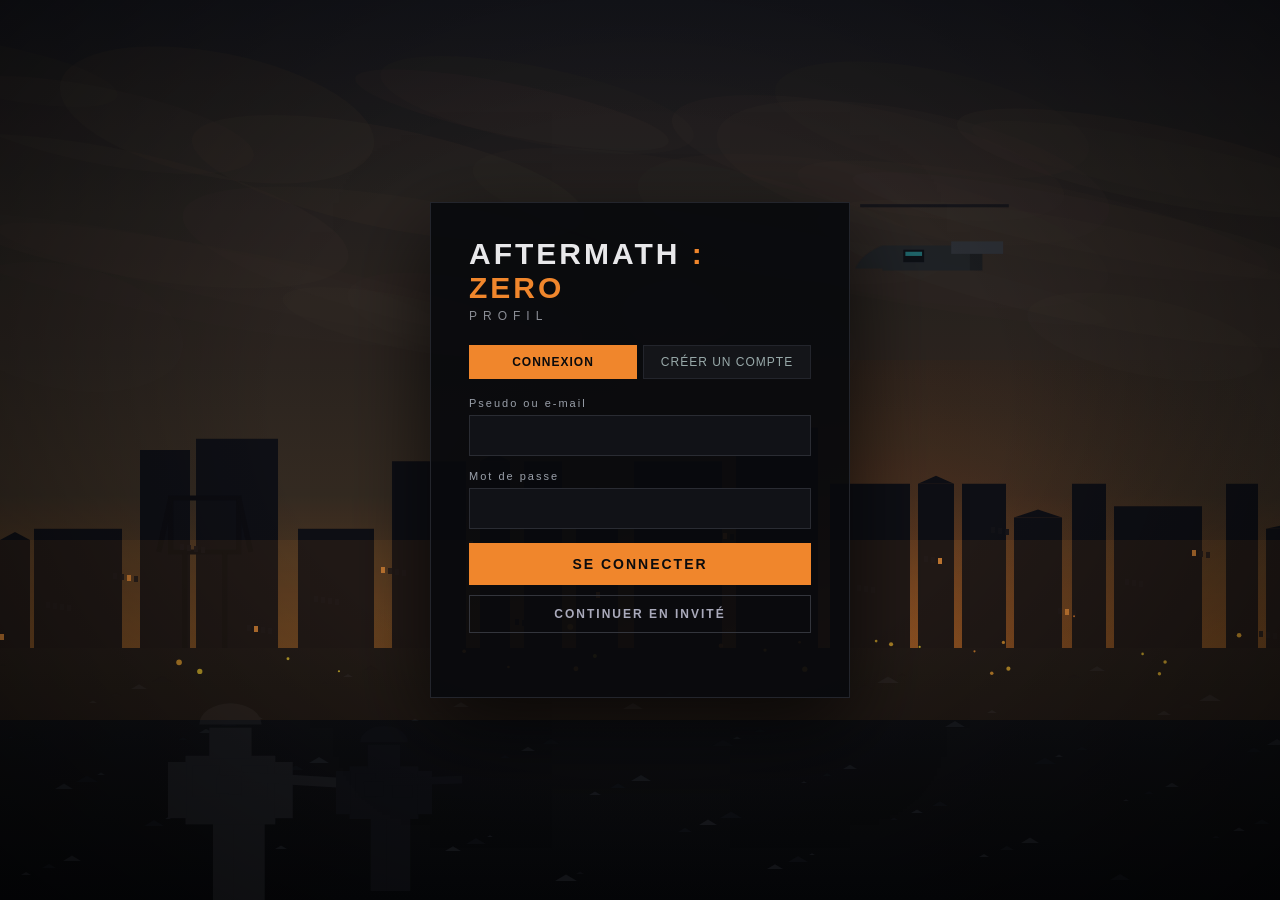
<file: index.html>
<!DOCTYPE html>
<html lang="fr">
<head>
<meta charset="UTF-8">
<meta name="viewport" content="width=device-width, initial-scale=1.0">
<title>AFTERMATH: ZERO</title>
<style>
* { margin:0; padding:0; box-sizing:border-box; user-select:none; }
html,body { width:100%; height:100%; overflow:hidden; background:#05060a; color:#e8e8ea;
  font-family:'Segoe UI', 'Roboto', Arial, sans-serif; }
.orange { color:#f0862c; }
.orange:not(span)::after {}
button { font-family:inherit; cursor:pointer; }
input { font-family:inherit; }
.key { display:inline-block; background:#e8e8ea; color:#0a0a0c; font-weight:800; padding:1px 8px; border-radius:3px; margin-right:6px; }

#menuFx { position:fixed; inset:0; width:100%; height:100%; z-index:0; }
#vign { position:fixed; inset:0; z-index:1; pointer-events:none;
  background:radial-gradient(ellipse at 50% 45%, transparent 40%, rgba(0,0,0,.55) 100%); }

.screen { position:fixed; inset:0; z-index:2; display:none; }
.screen.active { display:block; animation:fadeIn .25s ease; }
@keyframes fadeIn { from { opacity:0; } to { opacity:1; } }
@keyframes slideUp { from { transform:translateY(14px); opacity:0; } to { transform:none; opacity:1; } }
@keyframes popIn { from { transform:scale(.96); opacity:0; } to { transform:scale(1); opacity:1; } }

/* ---------- LOGIN ---------- */
#scr-login { display:none; align-items:center; justify-content:center; }
#scr-login.active { display:flex; }
.login-box { width:420px; background:rgba(8,9,13,.92); border:1px solid #23252c; padding:34px 38px;
  animation:popIn .3s ease; box-shadow:0 30px 80px rgba(0,0,0,.7); }
.login-title { font-size:30px; font-weight:800; letter-spacing:3px; margin-bottom:4px; }
.login-sub { color:#8a8d95; letter-spacing:6px; font-size:12px; margin-bottom:22px; }
#login-tabs { display:flex; gap:6px; margin-bottom:18px; }
.ltab { flex:1; background:#141519; color:#9aa; border:1px solid #23252c; padding:9px 0; font-size:12px; letter-spacing:1px; }
.ltab.active { background:#f0862c; color:#0a0a0c; font-weight:800; border-color:#f0862c; }
.field { margin-bottom:14px; }
.field label { display:block; font-size:11px; letter-spacing:2px; color:#9aa0aa; margin-bottom:6px; }
.field input { width:100%; background:#111217; border:1px solid #2a2c33; color:#fff; padding:11px 12px; font-size:15px; outline:none; }
.field input:focus { border-color:#f0862c; }
.btn-orange { background:#f0862c; color:#0b0b0d; border:none; font-weight:800; letter-spacing:2px;
  padding:13px 26px; font-size:14px; transition:background .15s, transform .1s; }
.btn-orange:hover { background:#ffa34a; }
.btn-orange:active { transform:scale(.98); }
.btn-orange:disabled { background:#3a3226; color:#777; cursor:default; }
.btn-green { background:#2fae52; color:#07130a; border:none; font-weight:800; letter-spacing:2px; padding:13px 26px; font-size:14px; }
.btn-green:hover { background:#41c966; }
.btn-ghost { background:transparent; color:#aab; border:1px solid #33353c; font-weight:600; letter-spacing:2px; padding:11px 26px; font-size:12px; margin-top:10px; }
.btn-ghost:hover { border-color:#f0862c; color:#fff; }
.wide { width:100%; display:block; }
.btn-back { background:#141519; border:1px solid #2a2c33; color:#cfd2d8; width:36px; height:36px; font-size:14px; }
.btn-back:hover { border-color:#f0862c; color:#fff; }
#login-err { color:#ff5b4d; font-size:13px; margin-top:12px; min-height:18px; }

/* ---------- MAIN MENU ---------- */
#scr-main.active { display:block; }
#mm-topbar { position:absolute; top:0; left:0; right:0; display:flex; align-items:center; padding:26px 44px; z-index:3; }
#mm-title { font-size:26px; font-weight:800; letter-spacing:4px; text-shadow:0 2px 12px rgba(0,0,0,.8); }
#mm-right { margin-left:auto; display:flex; gap:10px; align-items:center; }
.pill { display:flex; align-items:center; gap:8px; background:rgba(10,11,15,.75); border:1px solid #2a2c33;
  padding:6px 14px; font-size:13px; letter-spacing:1px; }
.pill.num { padding:6px 12px; }
.pill.num span { color:#8a8d95; font-size:11px; }
.pill.num b { color:#f0862c; }
.pill.clickable:hover { border-color:#f0862c; }
.pill num {}
.dot { width:8px; height:8px; border-radius:50%; background:#f0862c; display:inline-block; }
#mm-avatar { background:#1a1c22; border-radius:3px; }

#mm-menu { position:absolute; left:44px; top:22%; z-index:3; animation:slideUp .35s ease; }
.mm-btn { display:block; background:transparent; border:none; color:#e9eaec; text-align:left;
  font-size:26px; font-weight:300; letter-spacing:4px; padding:10px 18px; position:relative;
  transition:color .15s, padding-left .15s; text-shadow:0 2px 8px rgba(0,0,0,.7); }
.mm-btn::before { content:''; position:absolute; left:0; top:18%; bottom:18%; width:3px; background:transparent; }
.mm-btn:hover, .mm-btn:focus { color:#f0862c; padding-left:26px; outline:none; }
.mm-btn:hover::before { background:#f0862c; }
.mm-btn.primary { color:#f0862c; font-weight:600; }
.mm-btn.primary::after { content:'\25B8'; position:absolute; right:-24px; top:50%; transform:translateY(-50%); animation:pulse 1.4s infinite; }
@keyframes pulse { 0%,100% { opacity:.4; } 50% { opacity:1; } }
.mm-btn.small { font-size:13px; letter-spacing:2px; padding:6px 12px; }
.mm-btn.small::before,.mm-btn.small::after { display:none; }

#mm-news { position:absolute; left:44px; bottom:36px; width:340px; z-index:3; }
.news-head { font-size:12px; letter-spacing:4px; color:#9aa0aa; margin-bottom:10px; }
.news-item { display:flex; gap:12px; background:rgba(10,11,15,.8); border:1px solid #23252c; border-left:3px solid #f0862c;
  padding:10px 12px; margin-bottom:8px; cursor:pointer; transition:border-color .15s; }
.news-item:not(.sel) { border-left-color:#3a3c44; opacity:.8; }
.news-item:hover { border-color:#f0862c; }
.news-thumb { width:78px; height:48px; flex:none; background:linear-gradient(135deg,#3a2c1c,#181410), url(); position:relative; overflow:hidden; }
.news-thumb::after { content:''; position:absolute; inset:0; background:radial-gradient(circle at 70% 30%, rgba(240,134,44,.5), transparent 60%); }
.news-thumb.mini { background:linear-gradient(135deg,#1c2530,#0c1014); }
.news-t { font-size:13px; font-weight:600; margin-bottom:3px; }
.news-d { font-size:11px; color:#9aa0aa; }

#mm-online { position:absolute; right:44px; bottom:36px; text-align:right; z-index:3; }
.num-big { font-size:34px; font-weight:200; letter-spacing:2px; color:#f2f3f5; }
.lab { font-size:11px; letter-spacing:3px; color:#9aa0aa; margin:2px 0 8px; }
.status { font-size:12px; color:#9aa0aa; }
.status .ok { display:inline-block; width:9px; height:9px; border-radius:50%; background:#39d465; margin-right:6px;
  box-shadow:0 0 8px #39d465; animation:pulse 2s infinite; }

/* ---------- SUB SCREENS ---------- */
.sub-head { display:flex; align-items:center; gap:16px; padding:22px 44px 10px; font-size:20px;
  font-weight:700; letter-spacing:3px; border-bottom:1px solid #23252c; background:rgba(5,6,10,.9); z-index:4; }
.cash-lab { margin-left:auto; color:#f0862c; font-size:15px; letter-spacing:1px; }
.sec-t { font-size:11px; letter-spacing:3px; color:#9aa0aa; margin-bottom:10px; }

/* DEPLOY */
#deploy-wrap { display:flex; gap:26px; padding:26px 44px; height:calc(100vh - 96px); align-items:flex-start; }
#island-map { border:1px solid #23252c; background:#0b1420; max-width:60vw; max-height:100%; cursor:crosshair; }
#deploy-side { flex:1; min-width:280px; background:rgba(10,11,15,.85); border:1px solid #23252c; padding:24px; animation:slideUp .3s ease; }
#zone-name { font-size:22px; font-weight:700; letter-spacing:2px; margin-bottom:8px; }
#zone-desc { color:#9aa0aa; font-size:13px; line-height:1.5; margin-bottom:18px; min-height:60px; }
#squad-note { font-size:12px; letter-spacing:1px; color:#9aa0aa; margin-bottom:16px; }

/* ARMORY */
#scr-armory, #scr-classes, #scr-settings, #scr-progress, #scr-shop, #scr-stash, #scr-operator, #scr-deploy { background:rgba(5,6,10,.94); }
#arm-tabs { display:flex; gap:4px; padding:14px 44px 0; }
.atab { background:#111217; border:1px solid #23252c; border-bottom:none; color:#9aa0aa; padding:10px 20px;
  font-size:12px; letter-spacing:1.5px; }
.atab.active { color:#fff; border-color:#3d5a78; background:#101b26; }
#arm-body, #cls-body { display:flex; gap:0; padding:0 44px; height:calc(100vh - 150px); }
#arm-list { width:340px; overflow-y:auto; background:#0d1117; border:1px solid #23252c; border-right:none; }
.wnode { display:flex; align-items:center; gap:14px; padding:12px 16px; border-bottom:1px solid #1a1d24; cursor:pointer; transition:background .12s; }
.wnode:hover { background:#141922; }
.wnode.active { background:#1a2532; box-shadow:inset 3px 0 0 #5b9bd5; }
.wnode.locked { opacity:.45; }
.wnode canvas { width:120px; height:44px; background:#0a0d12; border:1px solid #23252c; }
.wnode .wname { font-size:14px; font-weight:600; letter-spacing:.5px; }
.wnode .wlv { font-size:11px; color:#6d8aa5; margin-top:3px; }
#arm-detail { flex:1; background:#0b0e13; border:1px solid #23252c; padding:26px 30px; overflow-y:auto; }
#arm-detail h2 { font-size:26px; letter-spacing:2px; margin-bottom:2px; }
#arm-detail .wsub { color:#6d8aa5; font-size:12px; letter-spacing:1px; margin-bottom:18px; }
.statrow { display:flex; align-items:center; gap:12px; margin-bottom:9px; }
.statrow .sname { width:110px; font-size:12px; color:#9aa0aa; letter-spacing:1px; }
.statrow .sbar { flex:1; height:8px; background:#1a1d24; position:relative; }
.statrow .sbar i { position:absolute; inset:0; right:auto; background:linear-gradient(90deg,#39709c,#5b9bd5); }
.statrow .sadd { position:absolute; inset:0; right:auto; background:#f0862c; opacity:.75; }
.att-list { display:flex; flex-wrap:wrap; gap:8px; margin-top:20px; }
.att { background:#12161d; border:1px solid #2a2c33; padding:8px 14px; font-size:12px; color:#cfd2d8; cursor:pointer; letter-spacing:.5px; }
.att:hover { border-color:#5b9bd5; }
.att.on { border-color:#f0862c; color:#f0862c; }
.att.locked { opacity:.4; cursor:default; }
#arm-actions { margin-top:24px; display:flex; gap:12px; align-items:center; }
#arm-skills { margin-top:10px; }
.skiplabel { font-size:12px; color:#f0a04a; margin-top:8px; }

/* CLASS PICKER */
#cls-tabs { display:flex; gap:6px; padding:14px 44px 0; }
.ctab { width:42px; height:38px; background:#111217; border:1px solid #23252c; color:#9aa0aa; font-size:14px; font-weight:700; }
.ctab.active { color:#fff; border-color:#e8e8ea; background:#1a1c22; }
#cls-body { height:calc(100vh - 180px); }
#cls-left { flex:1.4; overflow-y:auto; padding-right:20px; }
#cls-right { flex:1; border-left:1px solid #23252c; padding-left:22px; overflow-y:auto; }
.cls-sec { margin-bottom:22px; }
#cls-name { width:100%; max-width:280px; background:#111217; border:1px solid #2a2c33; color:#fff; padding:10px 12px; font-size:15px; outline:none; }
#cls-name:focus { border-color:#f0862c; }
.equip-grid { display:flex; flex-wrap:wrap; gap:10px; }
.wcard { width:168px; background:#0e1218; border:1px solid #23252c; padding:10px; cursor:pointer; transition:border-color .12s, transform .12s; }
.wcard:hover { border-color:#5b9bd5; transform:translateY(-2px); }
.wcard.on { border-color:#f0862c; box-shadow:0 0 0 1px #f0862c; }
.wcard.locked { opacity:.4; cursor:default; }
.wcard canvas { width:100%; height:52px; display:block; background:#0a0d12; margin-bottom:8px; border:1px solid #1a1d24; }
.wcard .wnm { font-size:13px; font-weight:600; }
.wcard .wlv { font-size:10px; color:#6d8aa5; margin-top:2px; }
#cls-att-title { margin-bottom:10px; }
#cls-attn { display:flex; flex-direction:column; gap:8px; }
#cls-attn .att { display:block; }
#cls-preview { margin:18px 0; }
#cls-wview { width:100%; background:#0a0d12; border:1px solid #23252c; display:block; }
#btn-save-class { margin-top:8px; }

/* OPERATOR */
#op-body { display:flex; gap:26px; padding:30px 44px; height:calc(100vh - 100px); }
#op-view { background:radial-gradient(ellipse at 50% 30%, #17202b, #090b10 70%); border:1px solid #23252c; }
#op-side { flex:1; max-width:420px; }
.outfit { display:flex; align-items:center; gap:14px; padding:10px 12px; background:#0e1218; border:1px solid #23252c; margin-bottom:10px; cursor:pointer; }
.outfit:hover { border-color:#5b9bd5; }
.outfit.on { border-color:#f0862c; }
.outfit .sw { display:flex; gap:4px; }
.outfit .sw i { width:22px; height:14px; display:block; border:1px solid #000; }
.outfit .onm { font-size:13px; letter-spacing:.5px; }
.oitem.locked { opacity:.45; cursor:default; }
.op-note { color:#8a8d95; font-size:12px; margin-top:14px; line-height:1.5; }

/* SETTINGS */
#set-tabs { display:flex; gap:4px; padding:14px 44px 0; }
.stab { background:#111217; border:1px solid #23252c; border-bottom:none; color:#9aa0aa; padding:10px 22px; font-size:12px; letter-spacing:1.5px; }
.stab.active { color:#5b9bd5; border-color:#3d5a78; background:#0b1622; }
#set-body { padding:24px 44px; overflow-y:auto; height:calc(100vh - 150px); }
.set-cols { display:flex; gap:40px; align-items:flex-start; flex-wrap:wrap; }
.set-col { flex:1; min-width:300px; max-width:520px; }
.set-sub { font-size:12px; letter-spacing:3px; color:#6d8aa5; margin:18px 0 12px; border-bottom:1px solid #1e2128; padding-bottom:6px; }
.orow { display:flex; align-items:center; gap:14px; margin-bottom:14px; }
.orow .olab { width:190px; font-size:13px; color:#c9ccd2; }
.orow .oright { display:flex; align-items:center; gap:10px; flex:1; }
.arrbtn { width:26px; height:26px; background:#15171c; border:1px solid #2a2c33; color:#fff; font-size:11px; }
.arrbtn:hover { border-color:#5b9bd5; }
.oval { min-width:56px; text-align:center; font-size:13px; color:#fff; }
.range { flex:1; -webkit-appearance:none; height:6px; background:#1a2533; outline:none; }
.range::-webkit-slider-thumb { -webkit-appearance:none; width:16px; height:16px; border-radius:50%; background:#5b9bd5; border:2px solid #dfe6ee; cursor:pointer; }
.range::-moz-range-thumb { width:16px; height:16px; border-radius:50%; background:#5b9bd5; border:2px solid #dfe6ee; cursor:pointer; }
.toggle { width:46px; height:24px; background:#2a2c33; border:1px solid #2a2c33; position:relative; cursor:pointer; }
.toggle i { position:absolute; top:2px; left:2px; width:18px; height:18px; background:#8a8d95; transition:left .15s, background .15s; }
.toggle.on i { left:24px; background:#5b9bd5; }
.toggle.on { border-color:#3d5a78; }
select.inp, .seg { background:#12141a; border:1px solid #2a2c33; color:#fff; padding:8px 10px; font-size:13px; }
.seg button { background:transparent; border:none; color:#9aa0aa; padding:6px 12px; font-size:12px; }
.seg button.on { background:#1a2532; color:#5b9bd5; }
#ch-preview { width:160px; height:160px; background:#101318; border:1px solid #2a2c33; }
.flag { display:inline-block; width:24px; height:16px; vertical-align:middle; margin-right:8px;
  background:linear-gradient(90deg,#26429c 33%,#e8e8ea 33% 66%,#c33 66%); border:1px solid #000; }

/* PROGRESSION / SHOP / STASH */
#prog-body, #shop-body, #stash-body { padding:26px 44px; overflow-y:auto; height:calc(100vh - 110px); }
.prow { display:flex; align-items:center; gap:16px; margin-bottom:10px; }
.xpbar { flex:1; height:10px; background:#1a1d24; }
.xpbar i { display:block; height:100%; background:linear-gradient(90deg,#f0862c,#ffb45c); }
.wlv-big { font-size:44px; font-weight:200; color:#f0862c; min-width:120px; }
table.un { width:100%; border-collapse:collapse; font-size:13px; }
table.un td, table.un th { padding:8px 12px; border-bottom:1px solid #1a1d24; text-align:left; color:#c9ccd2; }
table.un th { color:#6d8aa5; letter-spacing:2px; font-size:11px; }
.shrow { display:flex; gap:16px; flex-wrap:wrap; align-items:flex-start; }
.shitem { width:190px; background:#0e1218; border:1px solid #23252c; padding:12px; text-align:center; }
.shitem canvas, .shitem img { width:100%; height:70px; background:#0a0d12; }
.shitem .snm { font-size:13px; margin:8px 0 6px; font-weight:600; }
.sprice { color:#f0862c; font-size:13px; margin-bottom:8px; }
.own { color:#39d465; font-size:12px; }
.strow { display:flex; align-items:center; gap:16px; padding:10px 12px; background:#0e1218; border:1px solid #23252c; margin-bottom:8px; }
.strow canvas { width:150px; height:48px; background:#0a0d12; border:1px solid #1a1d24; }

/* NOTIFICATIONS */
#notif { position:fixed; right:26px; bottom:90px; z-index:50; display:flex; flex-direction:column; gap:8px; pointer-events:none; }
.notif { background:rgba(12,13,17,.95); border:1px solid #23252c; border-left:3px solid #f0862c;
  padding:12px 18px; min-width:260px; max-width:340px; animation:notifIn .25s ease, notifOut .3s ease 4.6s forwards; }
.notif .nt { font-size:13px; font-weight:700; letter-spacing:.5px; margin-bottom:2px; }
.notif .nd { font-size:12px; color:#9aa0aa; }
@keyframes notifIn { from { transform:translateX(40px); opacity:0; } to { transform:none; opacity:1; } }
@keyframes notifOut { to { transform:translateX(40px); opacity:0; } }

/* ---------- GAME ---------- */
#game-wrap { position:fixed; inset:0; z-index:10; background:#000; }
#gc { position:absolute; inset:0; width:100%; height:100%; image-rendering:pixelated; }
#hud { position:absolute; inset:0; pointer-events:none; z-index:12; }
#hud-topleft { position:absolute; top:16px; left:16px; }
#minimap { border:1px solid rgba(255,255,255,.25); opacity:.9; }
#hud-zone { margin-top:6px; font-size:12px; letter-spacing:2px; color:#e8e8ea; text-shadow:0 1px 4px #000; }
#hud-topright { position:absolute; top:16px; right:18px; text-align:right; }
#hud-obj { font-size:14px; text-shadow:0 1px 4px #000; }
#hud-obj b { color:#f0a04a; }
#hud-timer { margin-top:5px; font-size:12px; letter-spacing:1px; color:#c9ccd2; text-shadow:0 1px 4px #000; }
#hud-bottomleft { position:absolute; left:18px; bottom:18px; }
#hp-bar { width:260px; height:10px; background:rgba(0,0,0,.55); border:1px solid rgba(255,255,255,.3); }
#hp-fill { height:100%; width:100%; background:#e8e8ea; transition:width .15s; }
#hp-fill.low { background:#ff5b4d; }
#ar-bar { width:200px; height:6px; background:rgba(0,0,0,.55); border:1px solid rgba(255,255,255,.2); margin-top:5px; }
#ar-fill { height:100%; width:50%; background:#5b9bd5; transition:width .15s; }
#hud-kit { margin-top:7px; font-size:12px; color:#c9ccd2; text-shadow:0 1px 3px #000; }
#hud-bottomright { position:absolute; right:20px; bottom:16px; text-align:right; }
#hud-weap { font-size:13px; letter-spacing:2px; color:#c9ccd2; text-shadow:0 1px 4px #000; margin-bottom:2px; }
#hud-skin #hud-ammo { font-size:34px; font-weight:200; text-shadow:0 1px 6px #000; }
#hud-skin b { font-size:12px; font-weight:200; color:#9aa0aa; }
#interact { position:absolute; left:50%; top:62%; transform:translateX(-50%); font-size:15px;
  background:rgba(0,0,0,.55); padding:8px 18px; letter-spacing:1px; }
#revive-progress { position:absolute; left:50%; bottom:24%; transform:translateX(-50%); width:280px; text-align:center; }
.rev-lab { font-size:12px; letter-spacing:2px; margin-bottom:6px; text-shadow:0 1px 4px #000; }
.rev-bar { height:8px; background:rgba(0,0,0,.6); border:1px solid rgba(255,255,255,.35); }
.rev-bar i, #rev-fill, #bleed-fill, #ex-fill, .revbar div { display:block; height:100%; background:#39d465; width:0%; }
#taken-dmg { position:absolute; inset:0; box-shadow:inset 0 0 120px rgba(255,0,0,.7); opacity:0; transition:opacity .3s; pointer-events:none; }

#crosshair { position:absolute; left:50%; top:50%; z-index:12; pointer-events:none; }
#crosshair i { position:absolute; background:#fff; display:block; }
#crosshair .cd { border-radius:50%; }

#pause-menu { position:absolute; inset:0; z-index:20; background:rgba(4,5,8,.9); display:flex; flex-direction:column;
  align-items:center; justify-content:center; }
.pause-title { font-size:34px; letter-spacing:8px; font-weight:200; margin-bottom:30px; }
#pause-menu .mm-btn { text-align:center; font-size:20px; }

#downed-ui, #death-ui, #extract-ui, #results { position:absolute; inset:0; z-index:22; display:flex;
  flex-direction:column; align-items:center; justify-content:center; text-align:center; }
#downed-ui { background:radial-gradient(ellipse at center, rgba(60,0,0,.25), rgba(10,0,0,.75)); }
.down-title { font-size:36px; letter-spacing:6px; color:#ff5b4d; font-weight:200; animation:pulse 1.6s infinite; }
.down-sub { margin:12px 0 18px; color:#d8dadd; font-size:14px; }
#down-kit { margin-top:18px; font-size:15px; letter-spacing:1px; background:rgba(0,0,0,.5); padding:10px 20px; cursor:pointer; }
.revbar { width:300px; height:8px; background:rgba(255,255,255,.15); }
#death-ui { background:rgba(2,2,4,.88); }
.death-title { font-size:46px; letter-spacing:10px; font-weight:200; color:#ff5b4d; }
.death-sub { margin:14px 0 26px; color:#9aa0aa; }
#extract-ui { background:none; pointer-events:none; justify-content:flex-end; padding-bottom:18%; }
.ex-title { font-size:30px; letter-spacing:6px; font-weight:200; color:#8ef29a; text-shadow:0 0 20px rgba(57,212,101,.6); }
.ex-sub { margin:8px 0 10px; color:#c9ccd2; font-size:13px; text-shadow:0 1px 4px #000; }
#results { background:rgba(4,5,8,.94); }
.res-title { font-size:40px; letter-spacing:8px; font-weight:200; margin-bottom:24px; }
#res-list { max-height:50vh; overflow-y:auto; width:min(520px, 86vw); }
.resrow { display:flex; justify-content:space-between; padding:10px 6px; border-bottom:1px solid #1a1d24; font-size:14px; }
.resrow .rv { color:#f0a04a; }
#results .btn-orange, #death-ui .btn-orange { margin-top:26px; }

</style>
</head>
<body>

<canvas id="menuFx"></canvas>
<div id="vign"></div>

<!-- ================= LOGIN ================= -->
<div id="scr-login" class="screen">
  <div class="login-box">
    <div class="login-title">AFTERMATH <span class="orange">: ZERO</span></div>
    <div class="login-sub">PROFIL</div>
    <div id="login-tabs">
      <button class="ltab active" data-t="login">CONNEXION</button>
      <button class="ltab" data-t="signup">CRÉER UN COMPTE</button>
    </div>
    <form id="form-login">
      <div class="field"><label>Pseudo ou e-mail</label><input id="li-id" type="text" autocomplete="username" required></div>
      <div class="field"><label>Mot de passe</label><input id="li-pass" type="password" autocomplete="current-password" required></div>
      <button class="btn-orange wide" type="submit">SE CONNECTER</button>
      <button class="btn-ghost wide" id="btn-guest" type="button">CONTINUER EN INVITÉ</button>
    </form>
    <form id="form-signup" hidden>
      <div class="field"><label>Pseudo</label><input id="su-name" type="text" maxlength="16" required></div>
      <div class="field"><label>Adresse e-mail</label><input id="su-mail" type="email" required></div>
      <div class="field"><label>Mot de passe</label><input id="su-pass" type="password" minlength="4" required></div>
      <div class="field"><label>Confirmer le mot de passe</label><input id="su-pass2" type="password" minlength="4" required></div>
      <button class="btn-orange wide" type="submit">CRÉER MON COMPTE</button>
    </form>
    <div id="login-err"></div>
  </div>
</div>

<!-- ================= MAIN MENU ================= -->
<div id="scr-main" class="screen">
  <div id="mm-topbar">
    <div id="mm-title">AFTERMATH<span class="orange"> : ZERO</span></div>
    <div id="mm-right">
      <div id="mm-profile" class="pill" title="Profil">
        <canvas id="mm-avatar" width="26" height="26"></canvas><span id="mm-pseudo">INVITÉ</span>
      </div>
      <div class="pill num" id="mm-lvl-pill"><span>NV</span><b id="mm-lvl">1</b></div>
      <div class="pill clickable" id="mm-bell" title="Notifications">&#128276;<i id="bell-dot" class="dot" hidden></i></div>
      <div class="pill clickable" id="mm-cog" title="Paramètres">&#9881;</div>
    </div>
  </div>

  <div id="mm-menu">
    <button class="mm-btn primary" data-go="play">JOUER</button>
    <button class="mm-btn" data-go="multi">MULTIJOUER</button>
    <button class="mm-btn" data-go="settings">PARAMÈTRES</button>
    <button class="mm-btn" data-go="progress">PROGRESSION</button>
    <button class="mm-btn" data-go="shop">BOUTIQUE</button>
    <button class="mm-btn" data-go="quit">QUITTER LE JEU</button>
  </div>

  <div id="mm-news">
    <div class="news-head">ACTUALITÉS</div>
    <div class="news-item sel">
      <div class="news-thumb" id="news-thumb"></div>
      <div><div class="news-t">Bienvenue sur AFTERMATH : ZERO</div>
      <div class="news-d">Exfiltrez avec votre butin. Ce que vous extrayez est à vous — pour toujours.</div></div>
    </div>
    <div class="news-item">
      <div class="news-thumb mini"></div>
      <div><div class="news-t">Mise à jour — Zone Nord</div>
      <div class="news-d">La base militaire enneigée est désormais ouverte aux escouades.</div></div>
    </div>
  </div>

  <div id="mm-online">
    <div class="num-big" id="online-count">12 487</div>
    <div class="lab">JOUEURS EN LIGNE</div>
    <div class="status"><i class="ok"></i> En ligne</div>
  </div>
</div>

<!-- ================= DEPLOY / MAP ================= -->
<div id="scr-deploy" class="screen">
  <div class="sub-head"><button class="btn-back">&#9664;</button><span>CHOISIR LA ZONE DE DÉPLOIEMENT</span></div>
  <div id="deploy-wrap">
    <canvas id="island-map" width="760" height="700"></canvas>
    <div id="deploy-side">
      <div id="zone-info">
        <div id="zone-name">SÉLECTIONNEZ UNE ZONE</div>
        <div id="zone-desc">Cliquez sur la carte pour choisir votre point d'insertion.</div>
      </div>
      <div id="squad-note">ESCOUADE : <b id="squad-count">3 opérateurs (vous + 2 IA)</b></div>
      <button class="btn-orange wide" id="btn-deploy" disabled>DÉPLOIEMENT</button>
    </div>
  </div>
</div>

<!-- ================= ARMORY ================= -->
<div id="scr-armory" class="screen">
  <div class="sub-head"><button class="btn-back">&#9664;</button><span>ARMURERIE</span></div>
  <div id="arm-tabs">
    <button class="atab active" data-cat="ar">FUSILS D'ASSAUT</button>
    <button class="atab" data-cat="smg">PM</button>
    <button class="atab" data-cat="shotgun">FUSILS À POMPE</button>
    <button class="atab" data-cat="lmg">MUNITIONS LOURDES</button>
    <button class="atab" data-cat="pistol">PISTOLETS</button>
  </div>
  <div id="arm-body">
    <div id="arm-list"></div>
    <div id="arm-detail"></div>
  </div>
</div>

<!-- ================= CLASSES ================= -->
<div id="scr-classes" class="screen">
  <div class="sub-head">
    <button class="btn-back">&#9664;</button><span>MES CLASSES</span>
    <button class="mm-btn small" id="btn-armory" style="margin-left:auto">ARMURERIE</button>
  </div>
  <div id="cls-tabs">
    <button class="ctab active" data-slot="0">1</button>
    <button class="ctab" data-slot="1">2</button>
    <button class="ctab" data-slot="2">3</button>
    <button class="ctab" data-slot="3">4</button>
    <button class="ctab" data-slot="4">5</button>
  </div>
  <div id="cls-body">
    <div id="cls-left">
      <div class="cls-sec">
        <div class="sec-t">NOM DE LA CLASSE</div>
        <input id="cls-name" type="text" maxlength="20">
      </div>
      <div class="cls-sec">
        <div class="sec-t">ARME PRINCIPALE</div>
        <div id="cls-primary" class="equip-grid"></div>
      </div>
      <div class="cls-sec">
        <div class="sec-t">ARME SECONDAIRE</div>
        <div id="cls-secondary" class="equip-grid"></div>
      </div>
      <div class="cls-sec">
        <div class="sec-t">ÉQUIPEMENT</div>
        <div id="cls-melee" class="equip-grid"></div>
      </div>
    </div>
    <div id="cls-right">
      <div class="sec-t" id="cls-att-title">ACCESSOIRES (0/5)</div>
      <div id="cls-attn"></div>
      <div id="cls-preview">
        <div class="sec-t">APERÇU DE L'ARME</div>
        <canvas id="cls-wview" width="360" height="130"></canvas>
      </div>
      <button class="btn-green wide" id="btn-save-class">SAUVEGARDER</button>
    </div>
  </div>
</div>

<!-- ================= OPERATOR ================= -->
<div id="scr-operator" class="screen">
  <div class="sub-head"><button class="btn-back">&#9664;</button><span>OPÉRATEUR</span></div>
  <div id="op-body">
    <canvas id="op-view" width="420" height="460"></canvas>
    <div id="op-side">
      <div class="sec-t">TENUE</div>
      <div id="op-outfits"></div>
      <div class="op-note">La tenue se voit en jeu : mains, bras et silhouette dans l'hélico.</div>
    </div>
  </div>
</div>

<!-- ================= SETTINGS ================= -->
<div id="scr-settings" class="screen">
  <div class="sub-head"><button class="btn-back">&#9664;</button><span>PARAMÈTRES</span></div>
  <div id="set-tabs">
    <button class="stab active" data-t="general">GÉNÉRAL</button>
    <button class="stab" data-t="gfx">GRAPHISMES</button>
    <button class="stab" data-t="audio">AUDIO</button>
    <button class="stab" data-t="controls">COMMANDES</button>
  </div>
  <div id="set-body"></div>
</div>

<!-- ================= PROGRESSION ================= -->
<div id="scr-progress" class="screen">
  <div class="sub-head"><button class="btn-back">&#9664;</button><span>PROGRESSION</span></div>
  <div id="prog-body"></div>
</div>

<!-- ================= SHOP ================= -->
<div id="scr-shop" class="screen">
  <div class="sub-head"><button class="btn-back">&#9664;</button><span>BOUTIQUE</span><span class="cash-lab">&#9679; <b id="shop-cash">0</b></span></div>
  <div id="shop-body"></div>
</div>

<!-- ================= STASH ================= -->
<div id="scr-stash" class="screen">
  <div class="sub-head"><button class="btn-back">&#9664;</button><span>CAISSE (STASH)</span></div>
  <div id="stash-body"></div>
</div>

<!-- ================= NOTIFICATIONS ================= -->
<div id="notif"></div>

<!-- ================= GAME ================= -->
<div id="game-wrap" hidden>
  <canvas id="gc"></canvas>
  <div id="hud">
    <div id="hud-topleft">
      <div id="mm-hud-mini"><canvas id="minimap" width="150" height="150"></canvas></div>
      <div id="hud-zone">VILLE EN RUINES</div>
    </div>
    <div id="hud-topright">
      <div id="hud-obj">BUTIN : <b id="hud-loot">0</b> &nbsp;&#9679; <b id="hud-cash">0</b></div>
      <div id="hud-timer">EXFIL : ZONE NON SÉCURISÉE</div>
    </div>
    <div id="crossbar"></div>
    <div id="hitmark" hidden>&#10005;</div>
    <div id="hud-bottomleft">
      <div id="hp-bar"><div id="hp-fill"></div></div>
      <div id="ar-bar"><div id="ar-fill"></div></div>
      <div id="hud-kit">KIT DE RÉANIMATION : <b id="hud-kit-n">1</b></div>
    </div>
    <div id="hud-bottomright">
      <div id="hud-weap">M4A1</div>
      <div id="hud-skin"><span id="hud-ammo">30</span><span class="ammo-res">/ 90</span></div>
    </div>
    <div id="interact" hidden><span class="key">E</span> <span id="interact-txt">Ramasser</span></div>
    <div id="revive-progress" hidden><div class="rev-lab">RÉANIMATION...</div><div class="rev-bar"><div id="rev-fill"></div></div></div>
    <div id="taken-dmg" hidden></div>
  </div>
  <div id="crosshair"></div>

  <div id="pause-menu" hidden>
    <div class="pause-title">PAUSE</div>
    <button class="mm-btn primary" id="pm-resume">REPRENDRE</button>
    <button class="mm-btn" id="pm-classes">MES CLASSES</button>
    <button class="mm-btn" id="pm-settings">PARAMÈTRES</button>
    <button class="mm-btn" id="pm-quit">ABANDONNER LA PARTIE</button>
  </div>

  <div id="downed-ui" hidden>
    <div class="down-title">VOUS ÊTES À TERRE</div>
    <div class="down-sub" id="down-sub">Un allié peut vous réanimer...</div>
    <div class="revbar"><div id="bleed-fill"></div></div>
    <div id="down-kit" hidden><span class="key">E</span> UTILISER LE KIT DE RÉANIMATION</div>
  </div>

  <div id="death-ui" hidden>
    <div class="death-title">MISE À MORT</div>
    <div class="death-sub">Vos armes débloquées restent dans votre Armurerie.</div>
    <button class="btn-orange" id="btn-death-menu">RETOUR AU MENU</button>
  </div>

  <div id="extract-ui" hidden>
    <div class="ex-title">EXFILTRATION</div>
    <div class="ex-sub">Restez dans la zone</div>
    <div class="revbar"><div id="ex-fill"></div></div>
  </div>

  <div id="results" hidden>
    <div class="res-title" id="res-title">MISSION RÉUSSIE</div>
    <div id="res-list"></div>
    <button class="btn-orange" id="btn-res-menu">RETOUR AU MENU</button>
  </div>
</div>

<script>
/* ===== menu.js ===== */
/* ============ AFTERMATH : ZERO — menus ============ */
'use strict';
const $ = s => document.querySelector(s);
const $$ = s => Array.from(document.querySelectorAll(s));
const clamp = (v,a,b) => v<a?a:(v>b?b:v);
const fmtN = n => n.toLocaleString('fr-FR');
const LS = {
  get(k,d){ try{ const v = localStorage.getItem(k); return v?JSON.parse(v):d; }catch(e){ return d; } },
  set(k,v){ try{ localStorage.setItem(k, JSON.stringify(v)); }catch(e){} }
};

/* ============ AUDIO ============ */
const Sound = {
  ctx:null, master:null, sfx:null, mus:null, musicOn:false, musicTimer:null,
  init(){ if(this.ctx) return;
    try{
      this.ctx = new (window.AudioContext||window.webkitAudioContext)();
      this.master = this.ctx.createGain(); this.master.connect(this.ctx.destination);
      this.sfx = this.ctx.createGain(); this.sfx.connect(this.master);
      this.mus = this.ctx.createGain(); this.mus.connect(this.master);
      this.apply();
    }catch(e){}
  },
  apply(){ if(!this.ctx) return;
    const s = App.profile.settings;
    this.master.gain.value = (s.volGen/100)||0.7;
    this.sfx.gain.value = (s.volSfx/100)||0.3;
    this.mus.gain.value = (s.volMus/100)*0.5;
  },
  noise(dur, f0, f1, gain, type){
    if(!this.ctx) return;
    const c=this.ctx, n=c.createBufferSource(), len=Math.max(1,(dur*c.sampleRate)|0);
    const buf=c.createBuffer(1,len,c.sampleRate), d=buf.getChannelData(0);
    for(let i=0;i<len;i++) d[i]=Math.random()*2-1;
    n.buffer=buf;
    const flt=c.createBiquadFilter(); flt.type=type||'lowpass';
    flt.frequency.setValueAtTime(f0,c.currentTime);
    flt.frequency.exponentialRampToValueAtTime(Math.max(40,f1),c.currentTime+dur);
    const g=c.createGain();
    g.gain.setValueAtTime(gain,c.currentTime);
    g.gain.exponentialRampToValueAtTime(0.001,c.currentTime+dur);
    n.connect(flt); flt.connect(g); g.connect(this.sfx||this.master);
    n.start(); n.stop(c.currentTime+dur+0.02);
  },
  tone(freq,dur,gain,type,slideTo){
    if(!this.ctx) return;
    const c=this.ctx, o=c.createOscillator(), g=c.createGain();
    o.type=type||'sine'; o.frequency.setValueAtTime(freq,c.currentTime);
    if(slideTo) o.frequency.exponentialRampToValueAtTime(slideTo,c.currentTime+dur);
    g.gain.setValueAtTime(gain,c.currentTime);
    g.gain.exponentialRampToValueAtTime(0.0001,c.currentTime+dur);
    o.connect(g); g.connect(this.sfx||this.master);
    o.start(); o.stop(c.currentTime+dur+0.02);
  },
  shot(kind){
    if(kind==='pistol'){ this.noise(0.13,2600,300,0.5); this.tone(160,0.08,0.3,'square',60); }
    else if(kind==='shotgun'){ this.noise(0.32,1500,120,0.75); this.tone(90,0.2,0.4,'square',40); }
    else if(kind==='lmg'){ this.noise(0.12,2100,260,0.55); this.tone(120,0.08,0.3,'square',50); }
    else { this.noise(0.16,2400,220,0.6); this.tone(150,0.09,0.32,'square',60); }
  },
  enemyShot(dist){ const g=clamp(0.35-dist*0.006,0.05,0.35); this.noise(0.18,1400,150,g); },
  hit(){ this.tone(2200,0.05,0.22,'triangle'); },
  kill(){ this.tone(600,0.1,0.3,'triangle',900); },
  pickup(){ this.tone(700,0.07,0.25,'sine',1100); setTimeout(()=>this.tone(1100,0.08,0.2,'sine',1400),70); },
  reload(){ this.tone(300,0.05,0.2,'square'); setTimeout(()=>this.tone(500,0.05,0.2,'square'),160); setTimeout(()=>this.tone(700,0.06,0.22,'square'),420); },
  hurt(){ this.noise(0.2,500,80,0.5); },
  beep(){ this.tone(880,0.09,0.3,'sine'); },
  rotor(on){
    if(on && !this._rot){ const c=this.ctx; if(!c) return;
      this._rot=c.createOscillator(); this._rg=c.createGain(); this._rlfo=c.createOscillator(); this._rLg=c.createGain();
      this._rot.type='triangle'; this._rot.frequency.value=58;
      this._rg.gain.value=0.0; this._rot.connect(this._rg); this._rg.connect(this.sfx||this.master);
      this._rlfo.frequency.value=13;
      this._rLg.gain.value=0.4; this._rlfo.connect(this._rLg); this._rLg.connect(this._rg.gain);
      this._rot.start(); this._rlfo.start();
    } else if(!on && this._rot){ try{ this._rot.stop(); this._rlfo.stop(); }catch(e){} this._rot=null; }
  },
  rotorVol(v){ if(this._rg) this._rg.gain.value=clamp(v,0,0.6); },
  music(on){
    if(on && !this.musicOn){ this.musicOn=true;
      const pad=()=>{
        if(!this.musicOn||!this.ctx) return;
        const c=this.ctx;
        [110, 164.8, 220, 277.2].forEach((f,i)=>{
          const o=c.createOscillator(), g=c.createGain();
          o.type='sine'; o.frequency.value=f;
          g.gain.setValueAtTime(0.0001,c.currentTime);
          g.gain.linearRampToValueAtTime(0.05-i*0.008,c.currentTime+2);
          g.gain.linearRampToValueAtTime(0.0001,c.currentTime+7);
          o.connect(g); g.connect(this.mus||this.master);
          o.start(); o.stop(c.currentTime+7.2);
        });
        this.musicTimer=setTimeout(pad, 6500);
      };
      pad();
    } else if(!on && this.musicOn){ this.musicOn=false; clearTimeout(this.musicTimer); }
  }
};

/* ============ ARMES ============ */
const SKINS = {
  none:{name:'Noir mat', price:0, c1:'#2b2e33', c2:'#1c1e22', c3:'#3d4148', acc:'#1a1c20'},
  arctic:{name:'Arctique', price:2000, c1:'#c9d3da', c2:'#8fa0ac', c3:'#e8eef2', acc:'#6f8b9a'},
  desert:{name:'Désert', price:2000, c1:'#c2a46b', c2:'#8f7444', c3:'#dcc494', acc:'#6b5330'},
  forest:{name:'Forêt', price:1500, c1:'#4a5d3a', c2:'#32412a', c3:'#6b7d52', acc:'#28331f'},
  gold:{name:'Or', price:8000, c1:'#d8a428', c2:'#9c6e12', c3:'#f4cf6a', acc:'#7a5510'},
  crimson:{name:'Rouge cristal', price:6000, c1:'#b3242c', c2:'#7a1018', c3:'#e05860', acc:'#4d0a10'},
  hazard:{name:'Uranium', price:10000, c1:'#9ab42c', c2:'#5f701a', c3:'#cfe45e', acc:'#3d4a10'}
};
const ATTACHMENTS = [
  {id:'acog',  name:'Lunette ACOG',       mods:{prec:+10, portee:+12, mob:-5}},
  {id:'long',  name:'Canon long',          mods:{portee:+14, prec:+5, mob:-4}},
  {id:'mag',   name:'Chargeur renforcé',   mods:{mag:+50, mob:-3, prec:+3}},
  {id:'stock', name:'Crosse renforcée',    mods:{prec:+8, mob:+2}},
  {id:'laser', name:'Laser (rouge)',       mods:{mob:+8, prec:+4}},
  {id:'brake', name:'Frein de bouche',     mods:{prec:+9, dmg:+2, portee:-2}}
];
const WEAPONS = {
  m4a1:   {cat:'ar', name:'M4A1',        lvl:14, dmg:26, rpm:780, mag:30, auto:true,  prec:78, portee:70, mob:62, kind:'rifle'},
  scarl:  {cat:'ar', name:'SCAR-L',      lvl:12, dmg:29, rpm:660, mag:25, auto:true,  prec:80, portee:72, mob:58, kind:'rifle'},
  acr:    {cat:'ar', name:'ACR',         lvl:12, dmg:27, rpm:720, mag:30, auto:true,  prec:84, portee:74, mob:60, kind:'rifle'},
  mk14:   {cat:'ar', name:'MK 14',       lvl:9,  dmg:42, rpm:420, mag:20, auto:false, prec:86, portee:84, mob:48, kind:'rifle'},
  famas:  {cat:'ar', name:'FAMAS',       lvl:18, dmg:28, rpm:950, mag:25, auto:true,  prec:76, portee:66, mob:66, kind:'bullpup'},
  tar21:  {cat:'ar', name:'TAR-21',      lvl:22, dmg:27, rpm:800, mag:30, auto:true,  prec:79, portee:70, mob:68, kind:'bullpup'},
  ak47:   {cat:'ar', name:'AK-47',       lvl:27, dmg:38, rpm:600, mag:30, auto:true,  prec:70, portee:76, mob:52, kind:'rifle'},
  mp5:    {cat:'smg', name:'MP5',        lvl:4,  dmg:22, rpm:900, mag:30, auto:true,  prec:74, portee:48, mob:82, kind:'smg'},
  uzi:    {cat:'smg', name:'UZI',        lvl:8,  dmg:20, rpm:960, mag:32, auto:true,  prec:64, portee:42, mob:86, kind:'smg'},
  vector: {cat:'smg', name:'Vector',     lvl:16, dmg:21, rpm:1100, mag:33, auto:true, prec:72, portee:46, mob:84, kind:'smg'},
  p90:    {cat:'smg', name:'P90',        lvl:20, dmg:23, rpm:900, mag:50, auto:true,  prec:75, portee:50, mob:80, kind:'bullpup'},
  m870:   {cat:'shotgun', name:'M870',   lvl:6,  dmg:13, rpm:75, mag:6, auto:false, pellets:8, prec:52, portee:26, mob:64, kind:'shotgun'},
  spas12: {cat:'shotgun', name:'SPAS-12',lvl:13, dmg:12, rpm:150,mag:8, auto:true,  pellets:7, prec:54, portee:28, mob:58, kind:'shotgun'},
  aa12:   {cat:'shotgun', name:'AA-12',  lvl:24, dmg:10, rpm:300,mag:20, auto:true, pellets:6, prec:50, portee:24, mob:56, kind:'shotgun'},
  m249:   {cat:'lmg', name:'M249',       lvl:17, dmg:30, rpm:850, mag:100, auto:true, prec:66, portee:80, mob:34, kind:'lmg'},
  pkm:    {cat:'lmg', name:'PKM',        lvl:30, dmg:40, rpm:650, mag:100, auto:true, prec:68, portee:86, mob:28, kind:'lmg'},
  m1911:  {cat:'pistol', name:'M1911',   lvl:1,  dmg:30, rpm:400, mag:8,  auto:false, prec:72, portee:36, mob:92, kind:'pistol'},
  glock18:{cat:'pistol', name:'Glock-18',lvl:3,  dmg:20, rpm:1000,mag:19, auto:true,  prec:62, portee:30, mob:94, kind:'pistol'},
  deagle: {cat:'pistol', name:'Desert Eagle', lvl:11, dmg:55, rpm:200, mag:7, auto:false, prec:78, portee:44, mob:88, kind:'pistol'}
};
const MELEE = [
  {id:'knife',  name:'Couteau',           lvl:1},
  {id:'tknife', name:'Couteau tactique',  lvl:5, bonus:{mob:+6}}
];
const CLASS_STARTERS = { m1911:1, knife:1 };
const SKIN_UNLOCK_LV = 2;

function weaponUnlocked(id){
  const p = App.profile;
  if(CLASS_STARTERS[id]) return true;
  if(p.unlocked.includes(id)) return true;
  const w = WEAPONS[id]; if(!w) return false;
  return p.level >= w.lvl;
}
function standAttCount(p){ return (p._attDemo||[]).length; }
function playerAtts(){ /* attachments unlocked with levels: every 2 levels unlocks one */
  const lv = App.profile.level;
  const n = clamp(1+((lv/2)|0), 1, ATTACHMENTS.length);
  return ATTACHMENTS.slice(0, n-0);
}
function attUnlocked(i){ const p=App.profile; return i < Math.min(ATTACHMENTS.length, 1+((p.level/2)|0)); }

/* get effective stats with attachments + skin */
function effStats(id, attIds){
  const w = WEAPONS[id]; if(!w) return null;
  const s = {dmg:w.dmg, rpm:w.rpm, prec:w.prec, portee:w.portee, mob:w.mob, mag:w.mag, pellets:w.pellets||1, auto:w.auto};
  (attIds||[]).forEach(aid=>{
    const a = ATTACHMENTS.find(x=>x.id===aid); if(!a) return;
    for(const k in a.mods){
      if(k==='mag') s.mag = Math.round(s.mag*(1+a.mods.mag/100));
      else s[k] = clamp(s[k]+a.mods[k], 1, 100);
    }
  });
  return s;
}
const XP_FOR = lv => 400 + (lv-1)*260;

/* ============ TENUES ============ */
const OUTFITS = {
  black:  {name:'Opérateur Noir', price:0,    jacket:'#26282c', vest:'#17181b', helmet:'#1e2023', mask:'#101114', pouch:'#2e3136', pants:'#1c1e21', arm:'#26282c'},
  ghost:  {name:'Fantôme Gris',   price:0,    jacket:'#3b4046', vest:'#23262b', helmet:'#2c3036', mask:'#181a1e', pouch:'#474d54', pants:'#2e3238', arm:'#3b4046'},
  arctic: {name:'Arctique',       price:2500, jacket:'#c3ccd4', vest:'#7c868f', helmet:'#aab4bc', mask:'#20242a', pouch:'#8e99a3', pants:'#9aa5ae', arm:'#c3ccd4'},
  desert: {name:'Désert',         price:2500, jacket:'#b79a5e', vest:'#6d5a34', helmet:'#a08a52', mask:'#3a3226', pouch:'#83703f', pants:'#8a7442', arm:'#b79a5e'},
  forest: {name:'Forêt',          price:3000, jacket:'#44553a', vest:'#2b3724', helmet:'#3a4a30', mask:'#1c241a', pouch:'#4f6243', pants:'#333f2b', arm:'#44553a'},
  hazard: {name:'Uranium',        price:6000, jacket:'#5c6427', vest:'#2f3413', helmet:'#4a5218', mask:'#12140a', pouch:'#767f2f', pants:'#3c421a', arm:'#5c6427'}
};

/* ============ NOTIFICATIONS ============ */
function notify(title, desc){
  const d = document.createElement('div');
  d.className='notif';
  d.innerHTML = '<div class="nt">'+title+'</div>'+(desc?'<div class="nd">'+desc+'</div>':'');
  $('#notif').appendChild(d);
  Sound.beep();
  setTimeout(()=>d.remove(), 5100);
}

/* ============ APP / ÉTAT ============ */
const App = {
  profile:null, accountId:null,
  newProfile(name, mail, pass){
    return {
      name, mail, pass, created:Date.now(),
      xp:0, level:1, cash:750,
      kills:0, deaths:0, extractions:0, loots:0, raidCount:0, bestLoot:0,
      unlocked:[], stash:[],
      attOwned:[], skinsOwned:['none'], skinByWeap:{}, outfitsOwned:['black','ghost'], outfit:'black',
      classes:[
        {name:'Assaut', primary:null, secondary:'m1911', melee:'knife', atts:[]},
        {name:'', primary:null, secondary:null, melee:'knife', atts:[]},
        {name:'', primary:null, secondary:null, melee:'knife', atts:[]},
        {name:'', primary:null, secondary:null, melee:'knife', atts:[]},
        {name:'', primary:null, secondary:null, melee:'knife', atts:[]}
      ], classIdx:0,
      settings:{lang:'fr', sens:50, volGen:70, volMus:60, volSfx:30,
        res:'moy', fog:true, particles:true, fov:75,
        cross:{style:'cross', color:'#ffffff', size:7, thick:2, gap:4, dot:true}},
      notifsSeen:0
    };
  },
  guests:0,
  save(){ LS.set('az_prof_'+this.accountId, this.profile); },
  load(){
    const cur = LS.get('az_current', null);
    if(!cur){ this.showLogin(); return; }
    const p = LS.get('az_prof_'+cur, null);
    if(!p){ this.showLogin(); return; }
    this.accountId = cur; this.profile = p;
    this.showMain();
  },
  showLogin(){ showScreen('scr-login'); },
  showMain(){
    showScreen('scr-main');
    $('#mm-pseudo').textContent = this.profile.name.toUpperCase();
    $('#mm-lvl').textContent = this.profile.level;
    Sound.init(); Sound.apply();
    if(!App.menuMusicStarted){ App.menuMusicStarted=true; Sound.music(true); }
    drawAvatar($('#mm-avatar'));
    updateOnline();
    refreshBell();
  },
  addXP(n){
    const p=this.profile;
    p.xp += n;
    let up=false;
    while(p.xp >= XP_FOR(p.level)){ p.xp -= XP_FOR(p.level); p.level++; up=true;
      // niveau >= lvl d'une arme => notification
      WEAPONS && Object.keys(WEAPONS).forEach(id=>{
        if(WEAPONS[id].lvl===p.level) notify('ARME DÉBLOQUÉE', WEAPONS[id].name+' est disponible dans l\u2019Armurerie.');
      });
      MELEE.forEach(m=>{ if(m.lvl===p.level && m.lvl>1) notify('ÉQUIPEMENT DÉBLOQUÉ', m.name+'.'); });
      if(attUnlocked(Math.min(ATTACHMENTS.length-1, 1+((p.level)/2)|0)) && p.level%2===0){
        const a = ATTACHMENTS[Math.min(ATTACHMENTS.length-1, 1+((p.level/2)|0))-1];
        if(a) notify('ACCESSOIRE DÉBLOQUÉ', a.name+'.');
      }
    }
    if(up) notify('NIVEAU SUPÉRIEUR', 'Vous êtes passé niveau '+p.level+'.');
    this.save();
  },
  addCash(n){ this.profile.cash=Math.max(0,this.profile.cash+n); this.save(); }
};

function showScreen(id){
  $$('.screen').forEach(s=>s.classList.remove('active'));
  $('#'+id).classList.add('active');
  const inGame = id==='game-wrap';
  $('#menuFx').style.visibility = inGame?'hidden':'visible';
  if(id==='scr-armory') buildArmory();
  if(id==='scr-classes') buildClasses();
  if(id==='scr-settings') buildSettings();
  if(id==='scr-operator') buildOperator();
  if(id==='scr-progress') buildProgress();
  if(id==='scr-shop'){ $('#shop-cash').textContent=fmtN(App.profile.cash); buildShop(); }
  if(id==='scr-stash') buildStash();
  if(id==='scr-deploy') drawIsland();
}

/* ============ COMPTE À JOUR EN LIGNE ============ */
function onlineNow(){
  const d = new Date();
  const dayT = (d.getHours()*60+d.getMinutes())/1440;
  const base = 9300 + 4200*Math.sin(Math.PI*(dayT-0.32)/0.86);
  const wobble = 160*Math.sin(d.getTime()/42000) + 90*Math.sin(d.getTime()/9100);
  return Math.max(1800, Math.round((base+wobble)/7)*7);
}
function updateOnline(){ const el=$('#online-count'); if(el) el.textContent=fmtN(onlineNow()); }
setInterval(updateOnline, 4000);

function refreshBell(){
  const p=App.profile;
  const unseen = (WEAPONS && Object.keys(WEAPONS).some(id=>p.level>=WEAPONS[id].lvl && !p.notifsSeen));
  $('#bell-dot').hidden = !(p.notifsSeen===0);
}

/* ============ LOGIN ============ */
(function initLogin(){
  const tabs=$$('.ltab');
  const flip=(t)=>{
    tabs.forEach(b=>b.classList.toggle('active', b.dataset.t===t));
    $('#form-login').hidden = t!=='login';
    $('#form-signup').hidden = t!=='signup';
    $('#login-err').textContent='';
  };
  tabs.forEach(b=>b.onclick=()=>{ Sound.init(); Sound.click(); flip(b.dataset.t); });
  $('#btn-guest').onclick=()=>{
    Sound.init(); Sound.click();
    App.guests++; const id='guest_'+Date.now();
    const g=App.newProfile('INVITÉ'+App.guests, '', '');
    App.accountId=id; App.profile=g;
    LS.set('az_prof_'+id, g); LS.set('az_current', id);
    App.showMain();
  };
  $('#form-login').onsubmit=(e)=>{
    e.preventDefault(); Sound.init();
    const idv=$('#li-id').value.trim().toLowerCase();
    const pw=$('#li-pass').value;
    const accs=LS.get('az_accounts', {});
    let found=null;
    for(const k in accs){ const a=accs[k];
      if((a.mail && a.mail.toLowerCase()===idv) || a.name.toLowerCase()===idv){ found=k; break; }
    }
    if(!found){ $('#login-err').textContent='Compte introuvable.'; return; }
    const p=LS.get('az_prof_'+accs[found].pid, null);
    if(!p || p.pass!==pw){ $('#login-err').textContent='Mot de passe incorrect.'; return; }
    LS.set('az_current', accs[found].pid);
    App.accountId=accs[found].pid; App.profile=p;
    App.showMain();
  };
  $('#form-signup').onsubmit=(e)=>{
    e.preventDefault(); Sound.init();
    const name=$('#su-name').value.trim();
    const mail=$('#su-mail').value.trim();
    const p1=$('#su-pass').value, p2=$('#su-pass2').value;
    if(p1!==p2){ $('#login-err').textContent='Les mots de passe ne correspondent pas.'; return; }
    if(name.length<3){ $('#login-err').textContent='Le pseudo doit faire au moins 3 caractères.'; return; }
    const accs=LS.get('az_accounts', {});
    for(const k in accs) if(accs[k].mail.toLowerCase()===mail.toLowerCase() || accs[k].name.toLowerCase()===name.toLowerCase()){
      $('#login-err').textContent='Pseudo ou e-mail déjà utilisé.'; return;
    }
    const pid='u_'+Date.now();
    accs['id'+pid]={name, mail, pid};
    LS.set('az_accounts', accs);
    const prof=App.newProfile(name, mail, p1);
    LS.set('az_prof_'+pid, prof); LS.set('az_current', pid);
    App.accountId=pid; App.profile=prof;
    App.showMain();
    notify('COMPTE CRÉÉ', 'Bienvenue '+' '+name+' !');
  };
})();

/* ============ DESSIN D'ARMES (SVG-like canvas) ============ */
function drawWeaponIcon(cv, id, skinId){
  const w = WEAPONS[id];
  const ctx = cv.getContext('2d');
  const Wc=cv.width, Hc=cv.height;
  ctx.clearRect(0,0,Wc,Hc);
  const sk = SKINS[skinId] || SKINS.none;
  const c1=sk.c1, c2=sk.c2, c3=sk.c3, acc=sk.acc;
  const s = Wc/160;
  const R=(x,y,ww,hh,c)=>{ ctx.fillStyle=c; ctx.fillRect(x*s, y*s, ww*s, hh*s); };
  ctx.save();
  ctx.translate(Wc/2 - 80*s, Hc/2 - 20*s);
  const kind = w? w.kind : 'rifle';
  if(kind==='rifle' || kind==='bullpup'){
    R(30,16,80,9,c1);           // corps
    R(14,18,22,5,c3);           // canon
    R(6,15,12,3,c2);            // bouche
    if(kind==='rifle'){ R(96,14,26,7,c2); R(112,12,16,9,c2); } // crosse
    else { R(88,10,30,14,c1); R(30,24,14,14,c2); }             // bullpup poignée + chargeur avant
    R(56,25,12,17,c2);          // chargeur
    R(74,25,7,10,acc);          // poignée
    if(w && w.prec>80){ R(50,8,26,6,c3); }                     // lunette
    R(46,13,8,4,c3);            // viseur avant
  } else if(kind==='smg'){
    R(30,16,64,10,c1);
    R(12,18,20,6,c3);
    R(2,16,12,4,c2);
    R(92,17,20,6,c2); R(104,15,10,5,c3);
    R(52,26,10,20,c2);
    R(68,26,7,9,acc);
    R(34,12,18,5,c3);
  } else if(kind==='shotgun'){
    R(30,16,86,8,c1);
    R(10,24,70,5,c3);           // tube
    R(0,18,14,5,c2);
    R(98,14,24,8,c2); R(112,13,14,7,c2);
    R(40,24,10,9,'#6b4a2a');    // garde bois
    R(70,25,7,9,acc);
  } else if(kind==='lmg'){
    R(26,15,78,11,c1);
    R(10,17,18,6,c3);
    R(0,16,12,4,c2);
    R(96,13,26,9,c2);
    R(46,26,16,16,c2);          // boîte bande
    R(70,26,8,10,acc);
    R(36,30,3,14,c2); R(88,30,3,14,c2); // bipied
  } else if(kind==='pistol'){
    R(48,18,44,9,c1);
    R(28,20,22,6,c3);
    R(62,27,8,14,c2);           // poignée
    R(92,18,6,5,c3);
    R(54,24,4,3,'#fff');
  }
  ctx.restore();
}

/* ============ TOAST AVATAR ============ */
function drawAvatar(cv){
  const o = OUTFITS[App.profile.outfit] || OUTFITS.black;
  const c=cv.getContext('2d'), W2=cv.width, H2=cv.height;
  c.clearRect(0,0,W2,H2); c.fillStyle=o.helmet;
  c.fillRect(3,2,20,14);
  c.fillStyle=o.mask; c.fillRect(5,14,16,10);
  c.fillStyle='#3d81c4'; c.fillRect(7,16,5,4);
  c.fillStyle=o.jacket; c.fillRect(1,25,24,10);
}

/* ============ MENU PRINCIPAL ============ */
$$('#mm-menu .mm-btn').forEach(b=>{
  b.onclick=()=>{ Sound.init(); Sound.click();
    const go=b.dataset.go;
    if(go==='play') showScreen('scr-deploy');
    else if(go==='multi'){ notify('MULTIJOUER', 'Les serveurs sont en maintenance. Les missions DMZ avec escouade IA restent disponibles.'); }
    else if(go==='settings') showScreen('scr-settings');
    else if(go==='progress') showScreen('scr-progress');
    else if(go==='shop') showScreen('scr-shop');
    else if(go==='quit'){ Sound.music(false); if(App.profile) App.save(); $('#scr-main').classList.remove('active'); showScreen('scr-login'); }
  };
});
$('#mm-profile').onclick=()=>showScreen('scr-operator');
$('#mm-cog').onclick=()=>showScreen('scr-settings');
$('#mm-bell').onclick=()=>{ App.profile.notifsSeen=1; refreshBell(); App.save();
  const lvls=[];
  Object.keys(WEAPONS).forEach(id=>{ if(App.profile.level>=WEAPONS[id].lvl) lvls.push(WEAPONS[id].name); });
  notify('NOTIFICATIONS', 'Armes débloquées : '+ (lvls.length? lvls.join(', ') : 'aucune pour le moment.'));
};
$$('.btn-back').forEach(b=>b.onclick=()=>{ Sound.click(); App.showMain(); });
$('#btn-armory').onclick=()=>showScreen('scr-armory');

/* ===== screens.js ===== */
/* ============ ARMURERIE ============ */
let armSel = {cat:'ar', id:null};
const CATNAMES = {ar:'FUSILS D\u2019ASSAUT', smg:'PM', shotgun:'FUSILS \u00c0 POMPE', lmg:'MUNITIONS LOURDES', pistol:'PISTOLETS'};

function buildArmory(){
  const p = App.profile;
  $$('#arm-tabs .atab').forEach(b=>{
    b.classList.toggle('active', b.dataset.cat===armSel.cat);
    b.onclick=()=>{ armSel.cat=b.dataset.cat; armSel.id=null; Sound.click(); buildArmory(); };
  });
  const list = $('#arm-list'); list.innerHTML='';
  const ids = Object.keys(WEAPONS).filter(id=>WEAPONS[id].cat===armSel.cat);
  ids.forEach(id=>{
    const w=WEAPONS[id], un=weaponUnlocked(id);
    const d=document.createElement('div');
    d.className='wnode'+(un?'':' locked')+(armSel.id===id?' active':'');
    const cv=document.createElement('canvas'); cv.width=160; cv.height=56;
    drawWeaponIcon(cv, id, p.skinByWeap[id]||'none');
    const t=document.createElement('div');
    t.innerHTML='<div class="wname">'+w.name+'</div><div class="wlv">'+(un?CATNAMES[w.cat]+' \u2014 NV '+w.lvl:'Verrouill\u00e9e \u2014 NV '+w.lvl)+'</div>';
    d.appendChild(cv); d.appendChild(t);
    d.onclick=()=>{ armSel.id=id; Sound.click(); buildArmory(); };
    list.appendChild(d);
  });
  buildArmDetail();
}

function buildArmDetail(){
  const p=App.profile;
  const det=$('#arm-detail'); det.innerHTML='';
  if(!armSel.id || WEAPONS[armSel.id].cat!==armSel.cat){
    const first = Object.keys(WEAPONS).find(id=>WEAPONS[id].cat===armSel.cat);
    armSel.id=first;
  }
  const id=armSel.id, w=WEAPONS[id];
  if(!w) return;
  const un=weaponUnlocked(id);
  const cls=App.profile.classes[App.profile.classIdx];
  const h=document.createElement('div');
  h.innerHTML='<h2>'+w.name+'</h2><div class="wsub">'+CATNAMES[w.cat]+' \u2014 '+(un?'D\u00c9BLOQU\u00c9E \u2014 D\u00e9bloqu\u00e9e niveau '+w.lvl:'VERROUILL\u00c9E \u2014 atteignez le niveau '+w.lvl+' ou lootz-la en raid')+'</div>';

  const cvWrap=document.createElement('div');
  cvWrap.style.cssText='background:#0a0d12;border:1px solid #1a1d24;padding:18px;margin-bottom:18px;';
  const cv=document.createElement('canvas'); cv.width=520; cv.height=160; cv.style.width='100%'; 
  drawWeaponIcon(cv,id,p.skinByWeap[id]||'none');
  cvWrap.appendChild(cv); h.appendChild(cvWrap);

  // skins
  const skT=document.createElement('div'); skT.className='sec-t'; skT.textContent='SKIN D\u2019ARME';
  h.appendChild(skT);
  const skRow=document.createElement('div'); skRow.className='att-list';
  Object.keys(SKINS).forEach(skId=>{
    if(skId==='none') return;
    const owned=p.skinsOwned.includes(skId);
    const btn=document.createElement('div');
    btn.className='att'+((p.skinByWeap[id]||'none')===skId?' on':'')+(owned?'':' locked');
    btn.textContent=SKINS[skId].name+(owned?'':' \u2014 Boutique');
    btn.onclick=()=>{ if(!owned){ notify('SKIN VERROUILL\u00c9','Achetez-le dans la Boutique.'); return; }
      p.skinByWeap[id]=skId; App.save(); Sound.click(); buildArmDetail(); };
    skRow.appendChild(btn);
  });
  h.appendChild(skRow);

  // stats
  const cur = effStats(id, un?cls.atts:[]);
  const base = effStats(id, []);
  const pct = (v,max)=>clamp(v/max*100,2,100);
  const stat=(name,k,max)=>{
    const row=document.createElement('div'); row.className='statrow';
    row.innerHTML='<div class="sname">'+name+'</div><div class="sbar"><i style="width:'+pct(base[k],max)+'%"></i>'+(cur!==base?'<span class="sadd" style="width:'+pct(cur[k],max)+'%"></span>':'')+'</div>';
    return row;
  };
  const box=document.createElement('div'); box.style.marginTop='20px';
  box.appendChild(stat('D\u00c9G\u00c2TS','dmg',60));
  box.appendChild(stat('CADENCE DE TIR','rpm',1100));
  box.appendChild(stat('PR\u00c9CISION','prec',100));
  box.appendChild(stat('PORT\u00c9E','portee',100));
  box.appendChild(stat('MOBILIT\u00c9','mob',100));
  h.appendChild(box);
  const info=document.createElement('div');
  info.style.cssText='color:#9aa0aa;font-size:12px;margin-top:10px;';
  info.textContent='Chargeur : '+cur.mag+' balles \u2014 '+(w.auto?'Automatique':'Semi-auto')+(w.pellets?' \u2014 '+w.pellets+' plombs':'');
  h.appendChild(info);

  // actions
  const act=document.createElement('div'); act.id='arm-actions';
  const bEdit=document.createElement('button'); bEdit.className='btn-orange';
  bEdit.textContent='MODIFIER';
  bEdit.onclick=()=>{
    if(!weaponUnlocked(id)){ notify('ARME VERROUILL\u00c9E','Atteignez le niveau '+w.lvl+' ou lootz-la pendant un raid.'); return; }
    App.showClassEdit = ()=>{};
    App.profile.classIdx=App.profile.classIdx||0;
    showScreen('scr-classes');
    selectPrimary(id);
  };
  act.appendChild(bEdit);
  if(cls.primary===id){
    const lbl=document.createElement('span'); lbl.className='skiplabel';
    lbl.textContent='Équipée dans la classe '+(cls.name||('Slot '+(App.profile.classIdx+1)));
    act.appendChild(lbl);
  }
  h.appendChild(act);
  det.appendChild(h);
}
function selectPrimary(id){ App.profile.classes[App.profile.classIdx].primary=id; }

/* ============ MES CLASSES ============ */
let clsAttOpen = false;
function buildClasses(){
  const p=App.profile;
  $$('#cls-tabs .ctab').forEach(b=>{
    b.classList.toggle('active', +b.dataset.slot===p.classIdx);
    b.onclick=()=>{ p.classIdx=+b.dataset.slot; Sound.click(); buildClasses(); };
  });
  const cls=p.classes[p.classIdx];
  $('#cls-name').value=cls.name||'';
  $('#cls-name').oninput=()=>{ cls.name=$('#cls-name').value; App.save(); };
  buildEquipGrid('#cls-primary','primary');
  buildEquipGrid('#cls-secondary','secondary');
  buildEquipGrid('#cls-melee','melee', true);
  buildClassAtts();
  drawClassWeapon();
}

function buildEquipGrid(sel, field, melee){
  const p=App.profile, cls=p.classes[p.classIdx];
  const grid=$(sel); grid.innerHTML='';
  const items = melee? MELEE.map(m=>({id:m.id,name:m.name,lvl:m.lvl,cat:'melee'}))
    : Object.keys(WEAPONS).filter(id=>WEAPONS[id].cat===(field==='primary'?'ar':'pistol')).map(id=>({id, ...WEAPONS[id], cat:WEAPONS[id].cat}));
  items.forEach(it=>{
    const un=melee? App.profile.level>=it.lvl : weaponUnlocked(it.id);
    const card=document.createElement('div');
    card.className='wcard'+(cls[field]===it.id?' on':'')+(un?'':' locked');
    if(!melee){ const cv=document.createElement('canvas'); cv.width=160; cv.height=56;
      drawWeaponIcon(cv,it.id,p.skinByWeap[it.id]||'none'); card.appendChild(cv); }
    const t=document.createElement('div');
    t.innerHTML='<div class="wnm">'+it.name+'</div><div class="wlv">'+(un?(melee?'M\u00eal\u00e9e':'NV '+it.lvl):'NV '+it.lvl)+'</div>';
    card.appendChild(t);
    card.onclick=()=>{
      if(!un){ notify('VERROUILL\u00c9',(melee?it.name:WEAPONS[it.id].name)+' \u2014 niveau '+it.lvl+' requis, ou lootz-le en raid.'); return; }
      cls[field]=cls[field]===it.id?null:it.id;
      Sound.click(); App.save(); buildClasses();
    };
    grid.appendChild(card);
  });
}

function buildClassAtts(){
  const p=App.profile, cls=p.classes[p.classIdx];
  const box=$('#cls-attn'); box.innerHTML='';
  $('#btn-save-class').onclick=()=>{
    App.save(); Sound.kill();
    notify('CLASSE SAUVEGARD\u00c9E', (cls.name||('Classe '+(p.classIdx+1)))+' est pr\u00eate au d\u00e9ploiement.');
  };
  const used=cls.atts.length;
  $('#cls-att-title').textContent='ACCESSOIRES ('+used+'/5)';
  const row=document.createElement('div'); row.className='att-list';
  ATTACHMENTS.forEach((a,i)=>{
    const on=cls.atts.includes(a.id), un=attUnlocked(i);
    const b=document.createElement('div');
    b.className='att'+(on?' on':'')+(un&&!un?'':'')+(un?'':' locked');
    b.textContent=a.name+(un?'':' \u2014 NV');
    b.onclick=()=>{
      if(!un){ notify('ACCESSOIRE VERROUILL\u00c9','D\u00e9bloqu\u00e9 tous les '+2+' niveaux.'); return; }
      if(on) cls.atts=cls.atts.filter(x=>x!==a.id);
      else if(cls.atts.length<5) cls.atts.push(a.id);
      else { notify('ACCESSOIRES PLEINS','Maximum 5 accessoires par classe.'); return; }
      Sound.click(); App.save(); buildClasses();
    };
    row.appendChild(b);
  });
  box.appendChild(row);
}

function drawClassWeapon(){
  const cv=$('#cls-wview');
  const p=App.profile, cls=p.classes[p.classIdx];
  const ctx=cv.getContext('2d'), W2=cv.width, H2=cv.height;
  ctx.clearRect(0,0,W2,H2);
  const id = cls.primary || cls.secondary;
  if(!id){ ctx.fillStyle='#5b616b'; ctx.font='14px sans-serif'; ctx.textAlign='center';
    ctx.fillText('Aucune arme \u00e9quip\u00e9e \u2014 s\u00e9lectionnez-en une', W2/2, H2/2); return; }
  drawWeaponIcon(cv,id,p.skinByWeap[id]||'none');
  const s=effStats(id,cls.atts);
  ctx.fillStyle='#5b9bd5'; ctx.font='11px sans-serif'; ctx.textAlign='right';
  ctx.fillText('DMG '+s.dmg+'  \u2014  '+s.rpm+' RPG  \u2014  CHARG '+s.mag, W2-8, H2-8);
}

/* ============ OP\u00c9RATEUR ============ */
function buildOperator(){
  const p=App.profile;
  const list=$('#op-outfits'); list.innerHTML='';
  Object.keys(OUTFITS).forEach(k=>{
    const o=OUTFITS[k], owned=p.outfitsOwned.includes(k);
    const d=document.createElement('div');
    d.className='outfit'+(p.outfit===k?' on':'')+(owned?'':' locked');
    d.innerHTML='<div class="sw"><i style="background:'+o.jacket+'"></i><i style="background:'+o.vest+'"></i><i style="background:'+o.helmet+'"></i><i style="background:'+o.mask+'"></i></div>'+
      '<div class="onm">'+o.name+(owned?'':' \u2014 Boutique')+'</div>';
    d.onclick=()=>{ if(!owned){ notify('TENUE VERROUILL\u00c9E','Achetez-la dans la Boutique.'); return; }
      p.outfit=k; App.save(); Sound.click(); buildOperator(); };
    list.appendChild(d);
  });
  drawOperatorFull();
}

function drawOperatorFull(){
  const cv=$('#op-view'); const c=cv.getContext('2d');
  const W2=cv.width,H2=cv.height;
  const o=OUTFITS[App.profile.outfit]||OUTFITS.black;
  c.clearRect(0,0,W2,H2);
  // fond
  const g=c.createRadialGradient(W2/2,H2*0.35,20,W2/2,H2*0.35,W2*0.8);
  g.addColorStop(0,'#1a2430'); g.addColorStop(1,'#08090c');
  c.fillStyle=g; c.fillRect(0,0,W2,H2);
  const cx=W2/2;
  // torse + veste
  c.fillStyle=o.jacket; c.beginPath();
  c.moveTo(cx-95,H2); c.quadraticCurveTo(cx-105,H2*0.62,cx-70,H2*0.45);
  c.lineTo(cx+70,H2*0.45); c.quadraticCurveTo(cx+105,H2*0.62,cx+95,H2); c.closePath(); c.fill();
  // gilet tactique
  c.fillStyle=o.vest; c.fillRect(cx-58,H2*0.5,116,150);
  c.fillStyle='rgba(255,255,255,0.05)'; c.fillRect(cx-58,H2*0.5,116,10);
  // poches chargeurs
  c.fillStyle=o.pouch;
  for(let i=0;i<3;i++){ c.fillRect(cx-46+i*34, H2*0.56, 26, 34);
    c.fillStyle='rgba(0,0,0,0.35)'; c.fillRect(cx-46+i*34, H2*0.56+8, 26, 4); c.fillStyle=o.pouch; }
  // ceinture + holsters
  c.fillStyle='#141517'; c.fillRect(cx-70,H2*0.72,140,14);
  c.fillStyle='#3a3d42'; c.fillRect(cx+34,H2*0.735,18,30);
  // bras gauche (patch ALPHA-01)
  c.fillStyle=o.arm; c.fillRect(cx-100,H2*0.5,30,120);
  c.fillStyle='#1d2024'; c.fillRect(cx-98,H2*0.58,26,22);
  c.fillStyle='#c8cdd4'; c.font='bold 9px sans-serif'; c.fillText('ALPHA-01',cx-96,H2*0.58+14);
  c.fillStyle=o.pouch; c.fillRect(cx-124,H2*0.86,26,18); // gant
  // bras droit
  c.fillStyle=o.arm; c.fillRect(cx+70,H2*0.5,30,130);
  c.fillStyle=o.pouch; c.fillRect(cx+70,H2*0.86,28,18);
  // cou + cagoule
  c.fillStyle=o.mask; c.fillRect(cx-22,H2*0.36,44,34);
  // casque
  c.fillStyle=o.helmet; c.beginPath(); c.ellipse(cx,H2*0.3,52,44,0,Math.PI,0); c.fill();
  c.fillRect(cx-52,H2*0.28,104,10);
  // visi\u00e8re / lunettes NVG
  c.fillStyle='#0c0e12'; c.fillRect(cx-30,H2*0.335,60,12);
  c.fillStyle='#3d81c4'; c.fillRect(cx-22,H2*0.34,14,6); c.fillRect(cx+6,H2*0.34,14,6);
  c.fillStyle=o.helmet; c.fillRect(cx-14,H2*0.19,8,16); // fixation NVG
  c.fillStyle='#14161a'; c.fillRect(cx-16,H2*0.13,12,8);
  // arme tenue en travers (rifle, assombrot)
  c.save(); c.translate(cx,H2*0.66); c.rotate(-0.18);
  const tmp=document.createElement('canvas'); tmp.width=360; tmp.height=100;
  const id=(App.profile.classes[0].primary)||'m4a1';
  drawWeaponIcon(tmp,id,App.profile.skinByWeap[id]||'none');
  tc_dark(tmp);
  c.drawImage(tmp,-150,-30,340,95);
  c.restore();
  drawAvatar($('.mm-avatar')||$('#mm-avatar'));
}
function tc_dark(cv){
  const c=cv.getContext('2d');
  c.globalCompositeOperation='source-atop';
  c.fillStyle='rgba(0,0,0,0.22)';
  c.fillRect(0,0,cv.width,cv.height);
  c.globalCompositeOperation='source-over';
}
function shade(hex,amt){
  const n=parseInt(hex.slice(1),16);
  let r=clamp((n>>16)+amt,0,255), g=clamp(((n>>8)&255)+amt,0,255), b=clamp((n&255)+amt,0,255);
  return 'rgb('+r+','+g+','+b+')';
}

/* ============ PARAM\u00c8TRES ============ */
const BINDS=[['Avancer','Z'],['Reculer','S'],['Gauche','Q'],['Droite','D'],['Sauter / Monter','ESPACE'],
  ['Sprint','MAJ'],['Tirer','CLIC GAUCHE'],['Viser','CLIC DROIT'],['Recharger','R'],['Interagir / Ramasser','E'],
  ['Exfiltrer','F'],['Tableau du butin','TAB'],['Pause','\u00c9CHAP']];
function buildSettings(){
  $$('#set-tabs .stab').forEach(b=>{
    b.classList.toggle('active', b.dataset.t===App.setTab);
    b.onclick=()=>{ App.setTab=b.dataset.t; Sound.click(); buildSettings(); };
  });
  const body=$('#set-body'); const st=App.profile.settings;
  const T=App.setTab||'general';
  body.innerHTML='';
  const wrap=document.createElement('div'); wrap.className='set-cols';
  const col=(html)=>{ const d=document.createElement('div'); d.className='set-col'; d.innerHTML=html; wrap.appendChild(d); return d; };
  const sub=(t)=>'<div class="set-sub">'+t+'</div>';
  const slider=(label,val,cb)=>'<div class="orow"><span class="olab">'+label+'</span><div class="oright"><input class="range" type="range" min="0" max="100" value="'+val+'"><span class="oval">'+val+'%</span></div></div>';
  const opts=(label,vals,cur,cb)=>{
    let s='<div class="orow"><span class="olab">'+label+'</span><div class="oright"><div class="seg">';
    vals.forEach(v=>{ s+='<button class="'+(v===cur?'on':'')+'" data-v="'+v+'">'+v+'</button>'; });
    return s+'</div></div></div>';
  };
  const toggle=(label,on,cb)=>'<div class="orow"><span class="olab">'+label+'</span><div class="oright"><div class="toggle '+(on?'on':'')+'"><i></i></div></div></div>';

  if(T==='general'){
    const c1=col(sub('LANGUE')+
      '<div class="orow"><span class="olab">Langue</span><div class="oright"><span class="oval" style="text-align:left"><span class="flag"></span>Fran\u00e7ais</span></div></div>'+
      sub('JEU')+
      '<div class="orow"><span class="olab">Notification de butin</span><div class="oright"><div class="toggle on"><i></i></div></div></div>'+
      '<div class="orow"><span class="olab">Affichage FPS</span><div class="oright"><div class="toggle '+(st.fps?'on':'')+'" id="t-fps"><i></i></div></div></div>'+
      sub('PROFIL')+
      '<div class="orow"><span class="olab">Compte</span><div class="oright"><span class="oval" style="text-align:left">'+App.profile.name+' \u2014 niveau '+App.profile.level+'</span></div></div>'+
      '<button class="btn-ghost" id="btn-open-op">PERSONNALISER L\u2019OP\u00c9RATEUR (TENUE)</button>');
    c1.querySelector('#btn-open-op').onclick=()=>showScreen('scr-operator');
    c1.querySelector('#t-fps').onclick=function(){ st.fps=!st.fps; this.classList.toggle('on',st.fps); App.save(); };
  }
  if(T==='gfx'){
    const c1=col(sub('QUALIT\u00c9')+opts('R\u00e9solution',['Basse','Moyenne','Haute'],st.res)+
      toggle('Brouillard / distance',st.fog)+
      toggle('Particules (neige, sable)',st.particles)+
      '<div class="orow"><span class="olab">Champ de vision (FOV)</span><div class="oright"><input class="range" type="range" min="60" max="100" value="'+st.fov+'"><span class="oval">'+st.fov+'</span></div></div>');
    c1.querySelectorAll('.seg button').forEach(b=>b.onclick=()=>{ st.res=b.dataset.v; App.save(); Sound.click(); buildSettings(); });
    c1.querySelectorAll('.toggle').forEach(t=>t.onclick=function(){ this.classList.toggle('on'); st.fog=c1.querySelectorAll('.toggle')[0].classList.contains('on'); st.particles=c1.querySelectorAll('.toggle')[1].classList.contains('on'); App.save(); });
    const c2=col(sub('VISEUR'));
    const pv=document.createElement('canvas'); pv.id='ch-preview'; c2.appendChild(pv);
    c2.insertAdjacentHTML('beforeend',
      '<div class="orow"><span class="olab">Style</span><div class="oright"><div class="seg" id="ch-style">'+['croix','point','croix + point','cercle'].map((v,i)=>'<button class="'+(i===st.cross._s?'on':'')+'" data-v="'+i+'">'+v+'</button>').join('')+'</div></div></div>'+
      '<div class="orow"><span class="olab">Couleur</span><div class="oright"><input type="color" id="ch-color" value="'+st.cross.color+'" style="width:100%;height:34px;background:#12141a;border:1px solid #2a2c33;padding:2px;"></div></div>'+
      '<div class="orow"><span class="olab">Taille</span><div class="oright"><input class="range" id="ch-size" type="range" min="2" max="20" value="'+st.cross.size+'"><span class="oval">'+st.cross.size+'</span></div></div>'+
      '<div class="orow"><span class="olab">\u00c9paisseur</span><div class="oright"><input class="range" id="ch-thick" type="range" min="1" max="5" value="'+st.cross.thick+'"><span class="oval">'+st.cross.thick+'</span></div></div>'+
      '<div class="orow"><span class="olab">\u00c9cart</span><div class="oright"><input class="range" id="ch-gap" type="range" min="0" max="14" value="'+st.cross.gap+'"><span class="oval">'+st.cross.gap+'</span></div></div>');
    if(st.cross._s===undefined) st.cross._s=0;
    c2.querySelectorAll('#ch-style button').forEach(b=>b.onclick=()=>{ st.cross._s=+b.dataset.v; st.cross.style=['cross','dot','crossdot','circle'][st.cross._s]; App.save(); buildSettings(); });
    c2.querySelector('#ch-color').oninput=e=>{ st.cross.color=e.target.value; App.save(); drawCrossPreview(); };
    c2.querySelector('#ch-size').oninput=e=>{ st.cross.size=+e.target.value; e.target.nextElementSibling.textContent=e.target.value; App.save(); drawCrossPreview(); };
    c2.querySelector('#ch-thick').oninput=e=>{ st.cross.thick=+e.target.value; e.target.nextElementSibling.textContent=e.target.value; App.save(); drawCrossPreview(); };
    c2.querySelector('#ch-gap').oninput=e=>{ st.cross.gap=+e.target.value; e.target.nextElementSibling.textContent=e.target.value; App.save(); drawCrossPreview(); };
    drawCrossPreview();
  }
  if(T==='audio'){
    const ca=col(sub('VOLUME')+
      slider('Volume g\u00e9n\u00e9ral',st.volGen)+
      slider('Musique',st.volMus)+
      slider('Effets sonores',st.volSfx));
    const keys=['volGen','volMus','volSfx'];
    ca.querySelectorAll('input.range').forEach((r,i)=>{
      r.oninput=e=>{ const v=+e.target.value; e.target.nextElementSibling.textContent=v+'%';
        st[keys[i]]=v; App.save(); Sound.apply(); };
    });
  }
  if(T==='controls'){
    col(sub(' Souris')+
      '<div class="orow"><span class="olab">Sensibilit\u00e9</span><div class="oright"><input class="range" type="range" min="1" max="100" value="'+st.sens+'"><span class="oval">'+st.sens+'%</span></div></div>'+
      '<div class="orow"><span class="olab">Inverser l\u2019axe Y</span><div class="oright"><div class="toggle"><i></i></div></div></div>')+
    col(sub('TOUCHES')+ '<div>'+(BINDS.map(b=>'<div class="orow"><span class="olab">'+b[0]+'</span><div class="oright"><span class="oval" style="text-align:right"><b>'+b[1]+'</b></span></div></div>').join(''))+'</div>');
    wrap.querySelectorAll('.set-col input.range').forEach(r=>{
      r.oninput=e=>{ st.sens=+e.target.value; e.target.nextElementSibling.textContent=e.target.value+'%'; App.save(); };
      r.nextElementSibling.textContent=r.value+'%';
    });
  }
  body.appendChild(wrap);
}
function drawCrossPreview(){
  const pv=$('#ch-preview'); if(!pv) return;
  const pvctx=pv.getContext('2d');
  pvctx.clearRect(0,0,pv.width,pv.height);
  drawCrosshairOn(pvctx,pv.width/2,pv.height/2,App.profile.settings.cross,1);
}
function drawCrosshairOn(c,x,y,cr,spread){
  if(!cr) return;
  c.save(); c.fillStyle=cr.color; c.strokeStyle=cr.color;
  const th=cr.thick||2, len=cr.size||7, gap=(cr.gap||4)+(spread||0);
  if(cr.style==='cross'||cr.style==='crossdot'){
    c.fillRect(x-gap-len,y-th/2,len,th); c.fillRect(x+gap,y-th/2,len,th);
    c.fillRect(x-th/2,y-gap-len,th,len); c.fillRect(x-th/2,y+gap,th,len);
  }
  if(cr.style==='circle'){
    c.lineWidth=th; c.beginPath();
    c.arc(x,y,gap+Math.max(4,len),0,Math.PI*2); c.stroke();
  }
  if(cr.style==='dot'||cr.style==='crossdot'||cr._dot){
    c.beginPath(); c.arc(x,y,Math.max(1.5,th),0,Math.PI*2); c.fill();
  }
  c.restore();
}

/* ============ PROGRESSION ============ */
function buildProgress(){
  const p=App.profile;
  const need=XP_FOR(p.level);
  let html='<div class="prow"><div class="wlv-big">NV '+p.level+'</div><div style="flex:1">'+
    '<div class="xpbar"><i style="width:'+(p.xp/need*100)+'%"></i></div>'+
    '<div style="font-size:12px;color:#9aa0aa;margin-top:6px">'+p.xp+' / '+need+' XP \u2014 prochaine r\u00e9compense bient\u00f4t</div></div></div>';
  const stats=[['Raids jou\u00e9s',p.raidCount],['Exfiltrations r\u00e9ussies',p.extractions],['Mises \u00e0 mort',p.kills],['Objets r\u00e9cup\u00e9r\u00e9s',p.loots],['Morts',p.deaths]];
  html+=sub2('STATISTIQUES')+'<table class="un"><tr><th>BUTIN</th><th>R\u00c9SULTAT</th></tr>'+stats.map(s=>'<tr><td>'+s[0]+'</td><td>'+s[1]+'</td></tr>').join('')+'</table>';
  html+=sub2('ARMES D\u00c9BLOQU\u00c9ES')+'<table class="un"><tr><th>ARME</th><th>NIVEAU REQUIS</th><th>\u00c9TAT</th></tr>';
  Object.keys(WEAPONS).forEach(id=>{ const w=WEAPONS[id];
    const ok=weaponUnlocked(id);
    html+='<tr><td>'+w.name+'</td><td>NV '+w.lvl+'</td><td>'+(ok?'<span class="own">\u2713 D\u00c9BLOQU\u00c9E</span>':'<span style="color:#8a4a44">Verrouill\u00e9e</span>')+'</td></tr>'; });
  html+='</table>';
  function sub2(t){ return '<div class="set-sub" style="border-bottom:1px solid #1e2128;">'+t+'</div>'; }
  $('#prog-body').innerHTML=html;
}

/* ============ BOUTIQUE ============ */
const SHOP_ITEMS = [
  {type:'skin', id:'arctic'},{type:'skin',id:'desert'},{type:'skin',id:'forest'},
  {type:'skin', id:'crimson'},{type:'skin',id:'gold'},{type:'skin',id:'hazard'},
  {type:'outfit', id:'arctic'},{type:'outfit', id:'desert'},{type:'outfit', id:'forest'},{type:'outfit', id:'hazard'}
];
function buildShop(){
  const p=App.profile;
  $('#shop-cash').textContent=fmtN(p.cash);
  const body=$('#shop-body'); body.innerHTML='<div class="shrow"></div>';
  const row=body.querySelector('.shrow');
  SHOP_ITEMS.forEach(it=>{
    const d=document.createElement('div'); d.className='shitem';
    const cv=document.createElement('canvas'); cv.width=160; cv.height=70;
    const cn=it.type==='skin'? SKINS[it.id].name : OUTFITS[it.id].name;
    const price=it.type==='skin'? SKINS[it.id].price : OUTFITS[it.id].price;
    const owned=it.type==='skin'? p.skinsOwned.includes(it.id) : p.outfitsOwned.includes(it.id);
    if(it.type==='skin') drawWeaponIcon(cv,'m4a1',it.id);
    else { // mini tenue
      const c=cv.getContext('2d'); const o=OUTFITS[it.id];
      c.fillStyle=o.helmet; c.fillRect(30,6,44,30); c.fillStyle=o.mask; c.fillRect(36,32,32,20);
      c.fillStyle=o.jacket; c.fillRect(14,54,76,16); c.fillStyle=o.vest; c.fillRect(30,54,44,16);
      d.appendChild(cv);
    }
    if(it.type==='skin') d.appendChild(cv);
    d.insertAdjacentHTML('beforeend','<div class="snm">'+cn+' <span style="color:#6d8aa5;font-size:10px">('+(it.type==='skin'?'SKIN D\u2019ARME':'TENUE')+')</span></div>'+
      '<div class="sprice">'+(owned?'':fmtN(price)+' \u25cf')+'</div>');
    const b=document.createElement('button');
    b.className=owned?'btn-ghost':'btn-orange';
    b.textContent=owned?'D\u00c9TENU':'ACHETER';
    b.onclick=()=>{
      if(owned) return;
      if(p.cash<price){ notify('FONDS INSUFFISANTS','Vous avez besoin de '+fmtN(price)+' \u25cf. Exfiltrez du butin pour en gagner.'); return; }
      p.cash-=price;
      if(it.type==='skin') p.skinsOwned.push(it.id); else p.outfitsOwned.push(it.id);
      App.save(); Sound.kill(); notify('ACHAT EFFECTU\u00c9', cn+' vous appartient d\u00e9sormais.');
      buildShop();
    };
    d.appendChild(b); row.appendChild(d);
  });
}

/* ============ STASH ============ */
function buildStash(){
  const p=App.profile;
  const body=$('#stash-body');
  let html='<div style="color:#9aa0aa;font-size:13px;margin-bottom:16px">Toutes les armes r\u00e9cup\u00e9r\u00e9es en raid, m\u00eame si vous \u00eates tomb\u00e9 au combat. Elles restent dans votre Armurerie \u2014 utilisez-les dans vos classes.</div>';
  html+='<div class="shrow">';
  const all=p.unlocked.length? p.unlocked : Object.keys(WEAPONS).filter(id=>weaponUnlocked(id));
  if(!p.unlocked.length){
    html+='<div style="color:#8a8d95">Caisse vide \u2014 partez en raid dans la VILLE EN RUINES et ramassez des armes (touche E) pour remplir votre stash.</div>';
  } else {
    html+= p.unlocked.map(id=>{ const w=WEAPONS[id]; return '<div class="strow;"><div class="wnode" style="border:none;background:transparent;width:420px"><div class="wname">'+(w?w.name:id)+'</div><div class="wlv">'+(w?CATNAMES[w.cat]:'')+'</div></div><span class="own">\u2713</span></div>'; }).join('');
  }
  html+='</div>';
  body.innerHTML=html;
  body.querySelectorAll('.strow').forEach((r,i)=>{ const cv=document.createElement('canvas'); cv.width=160; cv.height=56;
    drawWeaponIcon(cv,p.unlocked[i],'none'); r.insertBefore(cv, r.firstChild); });
}

/* ============ CARTE DE D\u00c9PLOIEMENT ============ */
const ZONES = {
  nord:   {name:'ZONE NORD (BASE)',  color:'#dde8ef', desc:'Base militaire enneig\u00e9e en haute altitude. Garnisons lourdes,镇江 loot rare. Extraction cl\u00e9 en main.'},
  ouest:  {name:'ZONE OUEST (ZO)',   color:'#9aa2a8', desc:'Zone d\u2019op\u00e9rations ouverte : usines et entrep\u00f4ts abandonn\u00e9s. Beaucoup de loot, beaucoup d\u2019IA.'},
  centre: {name:'VILLE EN RUINES',   color:'#8a8d95', desc:'Le c\u0153ur d\u00e9vast\u00e9 de l\u2019\u00eele. Butin de qualit\u00e9 dans les immeubles effondr\u00e9s.'},
  village:{name:'VILLAGE (EST)',     color:'#7da05c', desc:'Habitations intactes, \u00e9glise et fermes. Loot solide, ennemis nerveux.'},
  sud:    {name:'ZONE SUD',          color:'#c2a46b', desc:'Biome sablonneux, palmiers et avant-postes isol\u00e9s. Ceinture duhafte s\u00fbre.'}
};
let pickZone='centre';
function drawIsland(){
  const cv=$('#island-map'); const c=cv.getContext('2d');
  const W2=cv.width, H2=cv.height;
  c.fillStyle='#0d1b2a'; c.fillRect(0,0,W2,H2);
  // \u00eele (polygon)
  c.fillStyle='#274b31';
  c.beginPath();
  c.moveTo(W2*0.12,H2*0.3); c.quadraticCurveTo(W2*0.2,H2*0.04,W2*0.5,H2*0.06);
  c.quadraticCurveTo(W2*0.82,H2*0.1,W2*0.9,H2*0.35);
  c.quadraticCurveTo(W2*0.97,H2*0.6,W2*0.8,H2*0.88);
  c.quadraticCurveTo(W2*0.5,H2*0.98,W2*0.24,H2*0.9);
  c.quadraticCurveTo(W2*0.03,H2*0.7,W2*0.12,H2*0.3); c.closePath();
  c.fill();
  // zones de biome
  const zone=(y0,y1,color)=>{ c.save(); c.globalAlpha=0.85; c.fillStyle=color; c.fillRect(0,y0,W2,y1-y0); c.restore(); };
  // Clip l'\u00eele? simple: redessiner les rect zone clipped par le path
  c.save(); c.clip();
  // redessiner les rect zones clippées par le path de l’île
  zone(H2*0.0, H2*0.36, '#cfd9de');          // neige
  zone(H2*0.36,H2*0.42, '#a7b6a0');
  zone(H2*0.42,H2*0.72, '');                  // ruines (vert fond)
  zone(H2*0.72,H2*0.82, '#a8b26a');
  zone(H2*0.82,H2*1.0,  '#c8a76a');          // sable
  c.fillStyle='#5a6870'; c.fillRect(W2*0.06,H2*0.4,W2*0.34,H2*0.34); // ouest urbain
  c.fillStyle='#6b7075'; c.fillRect(W2*0.34,H2*0.34,W2*0.34,H2*0.3); // centre
  c.restore();
  // village
  c.save(); c.beginPath(); c.moveTo(W2*0.12,H2*0.3); c.quadraticCurveTo(W2*0.2,H2*0.04,W2*0.5,H2*0.06);
  c.quadraticCurveTo(W2*0.82,H2*0.1,W2*0.9,H2*0.35); c.quadraticCurveTo(W2*0.97,H2*0.6,W2*0.8,H2*0.88);
  c.quadraticCurveTo(W2*0.5,H2*0.98,W2*0.24,H2*0.9); c.quadraticCurveTo(W2*0.03,H2*0.7,W2*0.12,H2*0.3); c.closePath(); c.clip();
  // eau
  c.fillStyle='#123a52'; c.beginPath(); c.ellipse(W2*0.82,H2*0.62,60,36,0.4,0,Math.PI*2); c.fill();
  c.fillStyle='#123a52'; c.fillRect(W2*0.3,H2*0.28,220,7);
  // routes
  c.strokeStyle='#b8b39a'; c.lineWidth=4;
  c.beginPath(); c.moveTo(W2*0.2,H2*0.62); c.lineTo(W2*0.86,H2*0.6); c.moveTo(W2*0.5,H2*0.1); c.lineTo(W2*0.48,H2*0.92);
  c.moveTo(W2*0.22,H2*0.3); c.lineTo(W2*0.7,H2*0.55); c.stroke();
  // batiments (petites cases)
  const bld=(x,y,w,h,col)=>{ c.fillStyle=col; c.fillRect(x,y,w,h); };
  for(let i=0;i<26;i++) bld(W2*0.08+((i*53)%180), H2*0.36+((i*29)%120), 9,7, '#4a4f55');
  for(let i=0;i<22;i++) bld(W2*0.4+((i*47)%140), H2*0.36+((i*31)%90), 10,8, '#55595f');
  for(let i=0;i<14;i++) bld(W2*0.62+((i*37)%110), H2*0.42+((i*23)%80), 8,9, '#6e6455');
  for(let i=0;i<12;i++) bld(W2*0.16+((i*61)%150), H2*0.1+((i*41)%70), 12,10, '#6d7681'); // base nord
  for(let i=0;i<10;i++) bld(W2*0.35+((i*67)%180), H2*0.8+((i*19)%60), 9,7, '#967d54');
  c.restore();
  // montagnes nord
  c.strokeStyle='#7d8994'; c.lineWidth=3;
  c.beginPath(); c.moveTo(W2*0.16,H2*0.2); c.lineTo(W2*0.27,H2*0.08); c.lineTo(W2*0.38,H2*0.2);
  c.moveTo(W2*0.33,H2*0.24); c.lineTo(W2*0.45,H2*0.1); c.lineTo(W2*0.56,H2*0.24); c.stroke();
  // labels zones
  c.font='bold 12px sans-serif'; c.textAlign='center';
  const label=(t,x,y,col)=>{ c.fillStyle='rgba(0,0,0,0.5)'; c.fillRect(x-86,y-14,172,20); c.fillStyle=col; c.fillText(t,x,y); };
  label('ZONE NORD (BASE)', W2*0.3, H2*0.16, '#22303c');
  label('ZONE OUEST (ZO)', W2*0.22, H2*0.55, '#e8eef2');
  label('VILLE EN RUINES', W2*0.52, H2*0.5, '#f0e8d8');
  label('VILLAGE (EST)', W2*0.78, H2*0.44, '#152410');
  label('ZONE SUD', W2*0.5, H2*0.88, '#3a2c14');
  // LZ extraction
  [[0.5,0.12,'LZ BASE NORD'],[0.24,0.66,'LZ VILLE'],[0.72,0.6,'LZ VILLAGE']].forEach(lz=>{
    c.strokeStyle='#39d465'; c.lineWidth=2; c.setLineDash([5,4]);
    c.beginPath(); c.arc(W2*lz[0],H2*lz[1],17,0,Math.PI*2); c.stroke(); c.setLineDash([]);
    c.fillStyle='#39d465'; c.font='bold 9px sans-serif'; c.fillText(lz[2], W2*lz[0], H2*lz[1]+30);
  });
  c.restore();
  // Sélection
  cv.onclick=(e)=>{
    const r=cv.getBoundingClientRect();
    const x=(e.clientX-r.left)/r.width*W2, y=(e.clientY-r.top)/r.height*H2;
    let z='centre';
    if(y<H2*0.34) z='nord';
    else if(y>H2*0.74 && x<W2*0.72) z='sud';
    else if(x>W2*0.68) z='village';
    else if(x<W2*0.38) z='ouest';
    pickZone=z; Sound.click(); drawIsland();
  };
  // surligner zone sélectionnée
  const pos={nord:[0.3,0.18], ouest:[0.22,0.55], centre:[0.52,0.5], village:[0.78,0.44], sud:[0.5,0.88]}[pickZone];
  c.strokeStyle='#f0862c'; c.lineWidth=3;
  c.beginPath(); c.arc(W2*pos[0],H2*pos[1],24,0,Math.PI*2); c.stroke();
  c.fillStyle='#f0862c'; c.beginPath(); c.arc(W2*pos[0],H2*pos[1],4,0,Math.PI*2); c.fill();
  const zi=$('#zone-name'), zd=$('#zone-desc');
  zi.textContent=ZONES[pickZone].name; zd.textContent=ZONES[pickZone].desc;
  $('#btn-deploy').disabled=false;
}
$('#btn-deploy').onclick=()=>{ Sound.click(); Game.start(pickZone); };

/* ===== game.js ===== */
'use strict';
/* ============ MOTEUR DE JEU DMZ ============ */
function mulberry(seed){ let a=seed>>>0; return function(){ a|=0; a=a+0x6D2B79F5|0;
  let t=Math.imul(a^a>>>15,1|a); t=t+Math.imul(t^t>>>7,61|t)^t; return ((t^t>>>14)>>>0)/4294967296; }; }

const Res = W => W.res==='basse'?[320,180]:W.res==='haute'?[640,360]:[480,270];

/* textures procédurales 64x64 */
function makeTex(draw){
  const cv=document.createElement('canvas'); cv.width=64; cv.height=64;
  const c=cv.getContext('2d'); draw(c); return cv;
}
function noiseTex(base, spec, n, seed){
  return makeTex(c=>{
    c.fillStyle=base; c.fillRect(0,0,64,64);
    let r=seed;
    const rnd=()=>{ r=(r*16807)%2147483647; return r/2147483647; };
    c.fillStyle=spec;
    for(let i=0;i<n;i++){ c.fillRect((rnd()*64)|0,(rnd()*64)|0,2,2); }
    c.strokeStyle='rgba(0,0,0,0.25)';
    c.strokeRect(0.5,0.5,63,63);
  });
}
const TEX = [];
TEX[1]=noiseTex('#7d8088','#6d7078',90,7);   // béton ruiné
TEX[2]=noiseTex('#6e5642','#5c4636',80,13);  // brique village
TEX[3]=noiseTex('#b5a072','#9c8858',80,29);  // adobe / sable
TEX[4]=noiseTex('#4d565f','#3c444c',70,41);  // métal base
TEX[5]=noiseTex('#5d6068','#4a4d55',120,57); // béton sombre
TEX[6]=noiseTex('#3a3f46','#2e3238',60,71);  // métal sombre
TEX[7]=noiseTex('#5d6544','#4c5338',90,83);  // bois

/* sprites */
function makeSprite(w,h,draw){
  const cv=document.createElement('canvas'); cv.width=w; cv.height=h;
  draw(cv.getContext('2d'), w, h); return cv;
}
function soldierSprite(outfit, ally){
  return makeSprite(64,128,(c)=>{
    const o=ally?{jacket:'#2c3546',vest:'#1a212e',helmet:'#232c3c',mask:'#12161e',pouch:'#37455c',pants:'#20293a',arm:'#2c3546'}:outfit;
    // jambes
    c.fillStyle=o.pants; c.fillRect(22,96,8,32); c.fillRect(34,96,8,32);
    c.fillStyle='#141518'; c.fillRect(20,124,12,4); c.fillRect(32,124,12,4);
    // torse
    c.fillStyle=o.jacket; c.fillRect(16,56,32,42);
    // gilet
    c.fillStyle=o.vest; c.fillRect(18,58,28,30);
    c.fillStyle=o.pouch; c.fillRect(21,66,7,12); c.fillRect(31,66,7,12); c.fillRect(41,66,7,12);
    // bras
    c.fillStyle=o.arm; c.fillRect(8,58,8,34); c.fillRect(48,58,8,34);
    // tête
    c.fillStyle=o.mask; c.fillRect(24,34,16,20);
    c.fillStyle=o.helmet; c.fillRect(22,28,20,10);
    c.fillStyle='#3d81c4'; c.fillRect(27,40,10,4);
    if(ally){ c.fillStyle='#3d81c4'; c.fillRect(50,60,6,14); }
    // arme
    c.fillStyle='#17181c'; c.fillRect(14,78,36,5);
    c.fillRect(2,80,12,3);
  });
}
const SPR = {};
function buildSprites(){
  SPR.enemy=soldierSprite(OUTFITS.black,false);
  SPR.enemyN=soldierSprite(OUTFITS.arctic,false);
  SPR.enemyD=soldierSprite(OUTFITS.desert,false);
  SPR.ally=soldierSprite(null,true);
  const cr=(c,col,glow)=>{ c.fillStyle='#4a3c26'; c.fillRect(10,34,44,26);
    c.fillStyle='#5d4c30'; c.fillRect(10,34,44,8);
    c.strokeStyle='#2c2416'; c.strokeRect(10,34,44,26);
    c.fillStyle=col; c.fillRect(26,44,12,8);
    c.globalAlpha=0.5; c.fillStyle=glow; c.beginPath(); c.arc(32,46,22,0,Math.PI*2); c.fill(); };
  SPR.lootW=makeSprite(64,64,c=>cr(c,'#f0862c','#f0862c'));
  SPR.lootA=makeSprite(64,64,c=>{ c.fillStyle='#3a4550'; c.fillRect(14,36,36,24);
    c.fillStyle='#5b9bd5'; c.fillRect(14,36,36,6); });
  SPR.lootC=makeSprite(64,64,c=>{ c.fillStyle='#20502e'; c.fillRect(16,40,32,20);
    c.fillStyle='#39d465'; c.font='bold 18px sans-serif'; c.fillText('$',28,56); });
  SPR.lootK=makeSprite(64,64,c=>{ c.fillStyle='#8a2430'; c.fillRect(14,36,36,24); c.fillStyle='#ff8a90'; c.fillRect(14,36,36,6); });
  SPR.lootR=makeSprite(64,64,c=>{ c.fillStyle='#8a6a12'; c.fillRect(14,36,36,24); c.fillStyle='#ffd24a'; c.fillRect(14,36,36,6); });
  SPR.barrel=makeSprite(48,80,c=>{ c.fillStyle='#5d3a2a'; c.fillRect(6,8,36,68);
    c.fillStyle='#4a2e20'; c.fillRect(6,30,36,8); c.fillRect(6,54,36,8);
    c.fillStyle='#6d4634'; c.fillRect(6,8,36,6); });
  SPR.box=makeSprite(48,48,c=>{ c.fillStyle='#6b5a3a'; c.fillRect(4,10,40,34);
    c.strokeStyle='#4a3c26'; c.strokeRect(4,10,40,34); c.strokeRect(4,10,20,17); });
  SPR.pine=makeSprite(80,160,c=>{ c.fillStyle='#3d3126'; c.fillRect(36,130,10,30);
    c.fillStyle='#2e4a2e';
    for(let i=0;i<4;i++){ c.beginPath(); c.moveTo(40,10+i*32); c.lineTo(8,52+i*32); c.lineTo(72,52+i*32); c.closePath(); c.fill(); }
    c.fillStyle='#e8eef2'; c.globalAlpha=0.25;
    c.beginPath(); c.moveTo(40,10); c.lineTo(16,52); c.lineTo(64,52); c.closePath(); c.fill(); });
  SPR.palm=makeSprite(90,160,c=>{ c.strokeStyle='#6b5330'; c.lineWidth=7;
    c.beginPath(); c.moveTo(45,158); c.quadraticCurveTo(40,80,52,20); c.stroke();
    c.strokeStyle='#4a6b2a'; c.lineWidth=5;
    for(let i=0;i<6;i++){ const a=i/6*Math.PI*2;
      c.beginPath(); c.moveTo(52,20); c.quadraticCurveTo(52+Math.cos(a)*30,28+Math.sin(a)*14, 52+Math.cos(a)*44, 24+Math.abs(Math.sin(a))*16+10);
      c.stroke(); } });
  SPR.heli=makeSprite(160,100,c=>{
    c.fillStyle='#23262b'; c.fillRect(30,44,84,24);
    c.beginPath(); c.moveTo(30,44); c.quadraticCurveTo(10,52,4,66); c.lineTo(30,66); c.closePath(); c.fill();
    c.fillStyle='#31353c'; c.fillRect(96,40,50,12);
    c.fillStyle='#1c1e22'; c.fillRect(114,52,12,16);
    c.fillStyle='#0e1116'; c.fillRect(50,48,20,12);
    c.fillStyle='#39dbe0'; c.globalAlpha=0.5; c.fillRect(52,50,16,4);
  });
}
function heliBlur(c,x,y,rad,len){
  c.save(); c.translate(x,y);
  c.strokeStyle='rgba(20,22,26,0.65)'; c.lineWidth=3;
  for(let i=0;i<2;i++){
    const a=Game.time*20+i*Math.PI;
    c.beginPath(); c.moveTo(-Math.cos(a)*rad, -Math.sin(a)*rad*0.22);
    c.lineTo(Math.cos(a)*rad, Math.sin(a)*rad*0.22); c.stroke();
  }
  c.restore();
}

/* ============ MONDE ============ */
const N=200;
const Game = {
  map:null, seenMap:null, curZone:'centre', running:false,
  time:0, zoneKey:'centre', saved:false,
  start(zoneKey){
    this.zoneKey=zoneKey;
    Sound.music(false); Sound.init();
    buildSprites();
    this.genWorld(zoneKey);
    this.resetPlayer(zoneKey);
    $('#scr-deploy').classList.remove('active');
    $('#game-wrap').hidden=false;
    // any screen
    $$('.screen').forEach(s=>s.classList.remove('active'));
    document.exitPointerLock && document.exitPointerLock();
    this.running=true; this.cine=null; this.paused=false; this.heli=null; this.saved=false; this.finishing=false;
    this.lastT=performance.now();
    requestAnimationFrame(t=>this.loop(t));
    notify('RAID ENGAG\u00c9', ZONES[zoneKey].name+'. Lootz et rejoignez un LZ vert pour exfiltrer.');
    const gc=$('#gc'); gc.onclick=()=>{ if(!this.paused&&!this.cine) gc.requestPointerLock&&gc.requestPointerLock(); };
  },
  resetPlayer(zk){
    const p=this.player={
      x:0,y:0,ang:0, hp:100,armor:0,down:false,bleed:0, kits:1,
      weapons:[], wi:0, reserve:'', mag:'', reloading:0, fireT:0, ads:false, adsT:0,
      recoil:0, bob:0, sprint:false, z:0, lootCash:0, lootCount:0, revived:0, kills:0
    };
    const zc={nord:[60,24], ouest:[30,104], centre:[100,101], village:[172,104], sud:[100,172]}[zk];
    let pos=this.findOpen(0.4), tries=0;
    while(tries<40){
      pos=this.findOpen(0.4); tries++;
      if(Math.hypot(pos.x-zc[0],pos.y-zc[1])<14) break;
    }
    p.x=pos.x; p.y=pos.y; p.ang=Math.atan2(N/2-p.y, N/2-p.x);
    const cls=App.profile.classes[App.profile.classIdx];
    const list=[];
    if(cls.primary && weaponUnlocked(cls.primary)) list.push(cls.primary);
    list.push(cls.secondary||'m1911');
    p.weapons=list.map(id=>({id, mag:effStats(id,cls.atts).mag, reserve:120, s:effStats(id,cls.atts)}));
    p.wi=0; p.attIds=cls.atts;
    p.kits=1;
    // alliés
    this.allies=[]; 
    for(let i=0;i<2;i++) this.allies.push({name:i===0?'BRAVO':'CHARLIE', x:p.x+ (i?1.5:-1.5), y:p.y+1.5, ang:0, hp:100, down:false, alive:true, revT:0, fireCd:2, target:null, followAng:0});
    // ennemis & loot sont générés dans genWorld
  },
  findOpen(rad){
    for(let i=0;i<400;i++){
      const x=(Math.random()*(N-8)+4)|0, y=(Math.random()*(N-8)+4)|0;
      if(this.isOpen(x+0.5,y+0.5,rad)) return {x:x+0.5, y:y+0.5};
    }
    return {x:N/2, y:N/2};
  },
  isOpen(x,y,r){
    for(let dx=-1;dx<=1;dx++)for(let dy=-1;dy<=1;dy++){
      const cx=(x+dx*r)|0, cy=(y+dy*r)|0;
      if(cx<0||cy<0||cx>=N||cy>=N) return false;
      if(this.map[cy*N+cx]) { // mur
        if(Math.abs(x-cx-0.5)<0.5+r && Math.abs(y-cy-0.5)<0.5+r) return false;
      }
    }
    return true;
  },
  zoneAt(x,y){
    if(y<64) return {id:'nord', name:'ZONE NORD (BASE)'};
    if(y>140) return {id:'sud', name:'ZONE SUD'};
    if(x>136) return {id:'village', name:'VILLAGE (EST)'};
    if(x<64) return {id:'ouest', name:'ZONE OUEST (ZO)'};
    return {id:'centre', name:'VILLE EN RUINES'};
  },
  genWorld(zk){
    const m=new Uint8Array(N*N);
    this.map=m;
    const set=(x,y,v)=>{ if(x>0&&y>0&&x<N-1&&y<N-1) m[y*N+x]=v; };
    // pourtout bord
    for(let i=0;i<N;i++){ set(i,0,7); set(i,N-1,7); set(0,i,7); set(N-1,i,7); }
    const rnd=mulberry(1337+zk.length*77);
    const house=(cx,cy,w,h,tex,doors)=>{
      for(let x=cx;x<cx+w;x++){ set(x,cy,tex); set(x,cy+h-1,tex); }
      for(let y=cy;y<cy+h;y++){ set(cx,y,tex); set(cx+w-1,y,tex); }
      for(let i=0;i<doors;i++){
        const side=(rnd()*4)|0;
        if(side===0){ const x=cx+1+((rnd()*(w-2))|0); set(x,cy,0); }
        else if(side===1){ const x=cx+1+((rnd()*(w-2))|0); set(x,cy+h-1,0); }
        else if(side===2){ const y=cy+1+((rnd()*(h-2))|0); set(cx,y,0); }
        else { const y=cy+1+((rnd()*(h-2))|0); set(cx+w-1,y,0); }
      }
      // loot interior
      for(let i=0;i<1+(rnd()*2|0);i++){
        const lx=cx+1.5+rnd()*(w-3), ly=cy+1.5+rnd()*(h-3);
        if(this.isOpen(lx,ly,0.3)) this.lootP.push(this.makeLoot(lx,ly,tex));
      }
    };
    this.lootP=[];
    // VILLE en ruines (centre)
    for(let i=0;i<30;i++){
      const cx=66+((rnd()*60)|0), cy=66+((rnd()*60)|0);
      house(cx,cy,4+(rnd()*6|0),4+(rnd()*6|0), rnd()<0.5?1:5, 1+(rnd()*2|0));
    }
    // OUEST ZO
    for(let i=0;i<18;i++){
      const cx=8+((rnd()*48)|0), cy=70+((rnd()*60)|0);
      house(cx,cy,5+(rnd()*7|0),4+(rnd()*5|0), rnd()<0.5?5:4, 2);
    }
    // VILLAGE est
    for(let i=0;i<16;i++){
      const cx=142+((rnd()*44)|0), cy=70+((rnd()*60)|0);
      house(cx,cy,4+(rnd()*4|0),4+(rnd()*4|0), 2, 1);
    }
    // église
    house(160,66,7,9,2,2);
    // BASE nord
    for(let i=0;i<12;i++){
      const cx=10+((rnd()*160)|0), cy=6+((rnd()*44)|0);
      house(cx,cy,5+(rnd()*6|0),4+(rnd()*5|0), rnd()<0.6?4:6, 2);
    }
    // SUD avant-postes
    for(let i=0;i<12;i++){
      const cx=10+((rnd()*160)|0), cy=148+((rnd()*40)|0);
      house(cx,cy,4+(rnd()*4|0),4+(rnd()*4|0), 3, 1);
    }
    // eau (étang est + rivière ouest)
    for(let i=0;i<250;i++){
      const a=rnd()*Math.PI*2, r=rnd()*7;
      set((156+Math.cos(a)*r)|0,(116+Math.sin(a)*r*0.6)|0,7);
    }
    for(let i=0;i<40;i++) set((30+ Math.sin(i)*3)|0, 20+i, 7);
    // rochers / débris島
    for(let i=0;i<220;i++){
      const x=(2+rnd()*(N-4))|0, y=(2+rnd()*(N-4))|0;
      if(zk==='nord'&&y>64) continue;
      if(!m[y*N+x] && rnd()<0.4) set(x,y, rnd()<0.7?5:1);
    }
    // LZ clairés
    this.LZs=[
      {x:100,y:24, name:'LZ BASE NORD'},
      {x:48,y:132, name:'LZ VILLE'},
      {x:150,y:110, name:'LZ VILLAGE'}
    ];
    this.LZs.forEach(lz=>{
      for(let x=lz.x-4;x<=lz.x+4;x++) for(let y=lz.y-4;y<=lz.y+4;y++){ m[(y|0)*N+(x|0)]=0; }
    });
    // ennemis
    this.enemies=[];
    const spawnZone=(x0,y0,x1,y1,cnt,spr,dmg)=>{
      for(let i=0;i<cnt;i++){
        let e, tries=0;
        do{ e=this.findOpen(0.3); tries++; }while(tries<20 && !(e.x>=x0&&e.x<=x1&&e.y>=y0&&e.y<=y1));
        if(!(e.x>=x0&&e.x<=x1&&e.y>=y0&&e.y<=y1)) continue;
        this.enemies.push({x:e.x,y:e.y,ang:rnd()*6.28,hp:100,spr, state:'patrol', tx:e.x,ty:e.y,
          fireCd:rnd()*3, dmg, dead:false, deadT:0, hurtT:0, home:{x:e.x,y:e.y}});
      }
    };
    spawnZone(2,2,198,64,26,SPR.enemyN,9);
    spawnZone(2,68,62,138,22,SPR.enemy,7);
    spawnZone(66,68,134,138,26,SPR.enemy,8);
    spawnZone(140,68,198,138,18,SPR.enemy,8);
    spawnZone(2,144,198,198,16,SPR.enemyD,7);
    // loot aussi extérieur caisses
    for(let i=0;i<70;i++){ const e=this.findOpen(0.3);
      this.lootP.push(this.makeLoot(e.x,e.y,2));
    }
    // props
    this.props=[];
    for(let i=0;i<160;i++){ const e=this.findOpen(0.35);
      if(e.y<64) this.props.push({x:e.x,y:e.y,spr:SPR.pine,scale:1.6,solid:true});
      else if(e.y>146) this.props.push({x:e.x,y:e.y,spr:SPR.palm,scale:1.7,solid:true});
      if(rnd()<0.5){ const e2=this.findOpen(0.3); this.props.push({x:e2.x,y:e2.y,spr:rnd()<0.5?SPR.barrel:SPR.box,scale:0.8,solid:true}); }
    }
  },
  makeLoot(x,y,tex){
    const r=Math.random();
    let type;
    if(tex===2) type = r<0.35?'weapon': r<0.55?'ammo': r<0.75?'cash': r<0.9?'armor':'kit';
    else if(tex===4) type = r<0.4?'weapon': r<0.6?'ammo': r<0.8?'armor':'cash';
    else type = r<0.22?'weapon': r<0.45?'ammo': r<0.65?'cash': r<0.8?'armor': r<0.9?'kit':'revive';
    return {x,y,type, spr: type==='weapon'?SPR.lootW: type==='ammo'?SPR.lootA: type==='cash'?SPR.lootC: (type==='armor')?SPR.lootK: (type==='kit')?SPR.lootK: SPR.lootR};
  },
  loop(t){
    if(!this.running) return;
    requestAnimationFrame(tt=>this.loop(tt));
    let dt=(t-this.lastT)/1000; this.lastT=t;
    if(dt>0.06) dt=0.06;
    if(!this.paused){
      this.time+=dt;
      this.update(dt);
    }
    this.render();
    this.hud(dt);
  },
    update(dt){
    const p=this.player;
    if(this.cine){ this.cine.t+=dt; if(this.cine.t>4.4){ this.finish(true); } return; }
    // input
    const k=this.keys||{}, sens=(App.profile.settings.sens/100)*0.0025+0.001;
    let dx=0,dy=0;
    if(k.KeyW||k.ArrowUp)dy+=1;
    if(k.KeyS||k.ArrowDown)dy-=1;
    if(k.KeyA||k.ArrowLeft)dx-=1;
    if(k.KeyD||k.ArrowRight)dx+=1;
    p.sprint=(k.ShiftLeft||k.ShiftRight)&&dy>0&&!p.ads;
    const spd=(p.down?0.7:p.sprint?4.4:2.6)*(p.reloading>0?0.8:1);
    if(!p.down&&(dx||dy)){
      const l=Math.hypot(dx,dy), ca=Math.cos(p.ang), sa=Math.sin(p.ang);
      const f=dy/l, st=dx/l;
      const mx=ca*f - sa*st;
      const my=sa*f + ca*st;
      this.move(p, mx*spd*dt, my*spd*dt);
      p.bob+=dt*(p.sprint?13:8);
    }
    // ADS
    p.adsT += (p.ads?1:-1)*dt*6; p.adsT=clamp(p.adsT,0,1);
    // recoil decay
    p.recoil=Math.max(0,p.recoil-dt*4);
    // feu
    const w=p.weapons[p.wi];
    if(p.fireHold && w && !p.down && p.reloading<=0 && w.s && w.s.auto){
      w.s=w.s||effStats(w.id,p.attIds);
      if(this.time-p.fireT>60/w.s.rpm){
        if(w.mag>0){ this.shoot(); p.fireT=this.time; }
      }
    }
    if(p.reloading>0){ p.reloading-=dt; if(p.reloading<=0){ 
      const need=w.s.mag-w.mag;
      const take=Math.min(need,w.reserve);
      w.mag+=take; w.reserve-=take; Sound.reload();
    }}
    // helm / rotate handled par mouse
    // alliés & ennemis
    this.updateAllies(dt);
    this.updateEnemies(dt);
    // loot proximity
    p.nearLoot=null;
    if(!p.down){ for(const L of this.lootP){ if(L.taken) continue;
      const d2=(L.x-p.x)**2+(L.y-p.y)**2;
      if(d2<1.44){ p.nearLoot=L; this.interactTxt(this.lootName(L)); break; }
    }}
    if(!p.nearLoot){ $('#interact').hidden = true; }
    // LZ / extraction
    let lz=null;
    for(const L of this.LZs){ const d=Math.hypot(L.x-p.x,L.y-p.y); if(d<3.5){ lz=L; break; } }
    this.nearLZ=lz;
    if(lz && !this.heli){
      this.interactTxt('F — APPELER L\u2019EXFILTRATION');
      $('#interact').hidden=false;
      if(k.KeyF){ this.callExfil(lz); }
    }
    if(this.heli) this.updateHeli(dt);
    // zone label
    const z=this.zoneAt(p.x,p.y);
    if(z.name!==this.curZone){ this.curZone=z.name; $('#hud-zone').textContent=z.name.toUpperCase(); }
    // downed
    if(p.down){
      p.bleed-=dt;
      $('#bleed-fill').style.width=clamp(p.bleed/60*100,0,100)+'%';
      if(p.bleed<=0) this.finish(false);
    }
  },
  move(o, mx, my){
    const r=0.22;
    const nx=o.x+mx, ny=o.y+my;
    if(this.isOpen(nx,o.y,r)) o.x=nx;
    if(this.isOpen(o.x,ny,r)) o.y=ny;
  },
  interactTxt(t){ $('#interact').hidden=false; $('#interact-txt').textContent=t; },
  lootName(L){
    if(L.type==='weapon'){ const id=this.rollWeapon(); return 'Ramasser : '+WEAPONS[id].name; }
    return {ammo:'Ramasser : munitions', cash:'Ramasser : Argent', armor:'Ramasser : plaque de gilet', kit:'Ramasser : kit de soin', revive:'Ramasser : KIT DE R\u00c9ANIMATION'}[L.type];
  },
  rollWeapon(){
    const pool=Object.keys(WEAPONS);
    return pool[(Math.random()*pool.length)|0];
  },
  shoot(){
    const p=this.player, w=p.weapons[p.wi];
    w.s=w.s||effStats(w.id,p.attIds);
    w.mag--;
    p.recoil=Math.min(1,p.recoil+0.25);
    p.bob+=0.7;
    Sound.shot(WEAPONS[w.id].kind==='pistol'?'pistol':WEAPONS[w.id].kind);
    p.flash=0.05;
    // hit-scan
    const pellets=w.s.pellets||1;
    for(let i=0;i<pellets;i++){
      const spread=(100-w.s.prec)*0.0022*(p.ads?0.35:1)+p.recoil*0.012+(p.sprint?0.02:0);
      const a=p.ang+(Math.random()-0.5)*spread*(pellets>1?6:1);
      this.rayHit(p.x,p.y,a,w.s);
    }
    // characters react
    this.alertNear(p.x,p.y,14);
  },
  rayHit(x,y,a,w){
    // murs
    const dist=this.castWall(x,y,a);
    // cibles (ennemis) : angle/distance
    let best=null, bestD=dist;
    for(const e of this.enemies){ if(e.dead) continue;
      const dx=e.x-x, dy=e.y-y;
      const d=Math.hypot(dx,dy);
      let da=Math.atan2(dy,dx)-a;
      da=Math.atan2(Math.sin(da),Math.cos(da));
      const halfSize=Math.atan2(0.32, Math.max(0.5,d));
      if(Math.abs(da)<halfSize && d<bestD){ best=e; bestD=d; }
    }
    for(const al of this.allies){ if(!al.alive||al.down) continue;
      const dx=al.x-x, dy=al.y-y, d=Math.hypot(dx,dy);
      if(d<0.1) continue;
      let da=Math.atan2(dy,dx)-a; da=Math.atan2(Math.sin(da),Math.cos(da));
      const halfSize=Math.atan2(0.32,Math.max(0.5,d));
      if(Math.abs(da)<halfSize && d<bestD){ // friendly fire désactivé, mais bloque
        return;
      }
    }
    if(best){
      const falloff=clamp(1-(Math.max(0,bestD-w.portee*0.6))/40,0.35,1);
      const dmg=w.dmg*falloff*(Math.random()<0.18?1.7:1);
      best.hp-=dmg; best.hurtT=0.15; best.state='fight'; best.tx=x; best.ty=y; best.seeT=this.time;
      this.showHit();
      Sound.hit();
      if(best.hp<=0){ best.dead=true; best.deadT=0; p.kills++; App.profile.kills++;
        App.addXP(25); Sound.kill();
        // drop
        if(Math.random()<0.5){ const r=Math.random();
          this.lootP.push(this.makeLoot(best.x,best.y, r<0.5?2:1));
        }
      }
    }
  },
  castWall(x,y,a){
    const ca=Math.cos(a), sa=Math.sin(a);
    let mx=x,my=y;
    const step=0.05;
    for(let d=0;d<50;d+=step){ mx+=ca*step; my+=sa*step;
      if(this.map[(my|0)*N+(mx|0)]) return d;
    }
    return 50;
  },
  alertNear(x,y,r){
    for(const e of this.enemies){ if(e.dead) continue;
      const d=Math.hypot(e.x-x,e.y-y);
      if(d<r && Math.random()<0.8){ e.state='search'; e.tx=x; e.ty=y; e.seeT=this.time; }
    }
  },
  showHit(){ const h=$('#hitmark'); h.hidden=false; setTimeout(()=>h.hidden=true,90); },
  damagePlayer(dmg, from){
    const p=this.player;
    if(p.down||this.cine) return;
    if(p.armor>0){ const abs=Math.min(p.armor, dmg*0.6); p.armor-=abs; dmg-=abs; }
    p.hp-=dmg;
    Sound.hurt();
    if(p.hp<=0){
      p.hp=0;
      if(p.kits_used===undefined) p.kits_used=0;
      p.down=true; p.bleed=60; p.downAt=this.time;
      $('#downed-ui').hidden=false;
      $('#down-kit').hidden = p.kits<=0;
      $('#down-sub').textContent = this.allies.some(a=>a.alive&&!a.down)? 'Un allié peut vous réanimer...' : 'Plus d\u2019alliés debout — utilisez le kit ou la partie est finie.';
      if(p.kits<=0 && !this.allies.some(a=>a.alive&&!a.down)){} // le bleed gérera
    }
    const td=$('#taken-dmg'); td.hidden=false; td.style.opacity=0.9;
    setTimeout(()=>{ td.style.opacity=0; }, 120);
  },
  selfRevive(){
    const p=this.player;
    if(!p.down||p.kits<=0) return;
    p.kits--; p.down=false; p.hp=50;
    $('#downed-ui').hidden=true;
    notify('R\u00c9ANIM\u00c9','Kit de réanimation utilisé.');
  },
  updateAllies(dt){
    const p=this.player;
    for(const al of this.allies){
      if(!al.alive) continue;
      if(al.down){ // saignement + auto mort
        al.revT=(al.revT||6)-dt;
        if(al.revT<=0){ al.alive=false; notify('ALLIÉ PERDU','Votre coéquipier est tombé.'); }
        continue;
      }
      if(p.down){ // aller réanimer
        const d=Math.hypot(al.x-p.x,al.y-p.y);
        if(d>1.1){ const a=Math.atan2(p.y-al.y,p.x-al.x);
          this.move(al, Math.cos(a)*2.2*dt, Math.sin(a)*2.2*dt); al.ang=a;
        } else {
          al.reviving=(al.reviving||6)-dt;
          $('#revive-progress').hidden=false;
          $('#rev-fill').style.width=((6-al.reviving)/6*100)+'%';
          if(al.reviving<=0){ p.down=false; p.hp=60; $('#downed-ui').hidden=true; $('#revive-progress').hidden=true;
            p.revived++; App.addXP(30);
            notify('RÉANIMÉ', al.name+' vous a remis sur pied.');
            al.reviving=6;
          }
        }
        continue;
      }
      // combat
      al.fireCd-=dt;
      let tgt=null, td=18;
      for(const e of this.enemies){ if(e.dead) continue;
        const d=Math.hypot(e.x-al.x,e.y-al.y);
        if(d<td && this.los(al,e)){ tgt=e; td=d; }
      }
      if(tgt){ al.ang=Math.atan2(tgt.y-al.y,tgt.x-al.x);
        if(al.fireCd<=0){ al.fireCd=0.28+Math.random()*0.4;
          Sound.enemyShot(td*0.6);
          if(Math.random()<0.5){ tgt.hp-=14; tgt.hurtT=0.15; tgt.state='fight'; tgt.tx=al.x; tgt.ty=al.y;
            if(tgt.hp<=0){ tgt.dead=true; App.addXP(12); tgt.deadT=0; } }
        }
        if(td<7 && Math.random()<0.04){ this.move(al, 0,0); }
      } else {
        const d=Math.hypot(al.x-p.x,al.y-p.y);
        if(d>2.6){ const a=Math.atan2(p.y-al.y,p.x-al.x)+Math.sin(this.time+i)*0.2;
          this.move(al, Math.cos(a)*2.4*dt, Math.sin(a)*2.4*dt); al.ang=a;
        }
      }
    }
  },
  los(a,b){
    const d=Math.hypot(b.x-a.x,b.y-a.y);
    const ang=Math.atan2(b.y-a.y,b.x-a.x);
    return this.castWall(a.x,a.y,ang)>=d-0.4;
  },
  updateEnemies(dt){
    const p=this.player;
    for(const e of this.enemies){
      if(e.dead){ e.deadT+=dt; continue; }
      e.hurtT=Math.max(0,(e.hurtT||0)-dt);
      const dP=Math.hypot(p.x-e.x,p.y-e.y);
      let vis=false;
      if(!p.down&&dP<16 && this.los(e,p)) vis=true;
      if(vis){ e.state='fight'; e.tx=p.x; e.ty=p.y; e.seeT=this.time; }
      else if(this.time-(e.seeT||0)>6 && e.state!=='patrol'){ e.state='patrol'; }
      if(e.state==='patrol'){
        if(Math.hypot(e.tx-e.x,e.ty-e.y)<1||Math.random()<0.003){ 
          e.tx=e.home.x+(Math.random()-0.5)*10; e.ty=e.home.y+(Math.random()-0.5)*10;
        }
        const a=Math.atan2(e.ty-e.y,e.tx-e.x);
        this.move(e,Math.cos(a)*0.8*dt,Math.sin(a)*0.8*dt); e.ang=a;
      } else {
        const d=Math.hypot(e.tx-e.x,e.ty-e.y);
        // cible: joueur ou allié le plus proche visible
        let tgt=p, tdd=dP;
        for(const al of this.allies){ if(!al.alive||al.down) continue;
          const d2=Math.hypot(al.x-e.x,al.y-e.y);
          if(d2<tdd&&this.los(e,al)){ tgt=al; tdd=d2; }
        }
        e.ang=Math.atan2(tgt.y-e.y,tgt.x-e.x);
        const want=7;
        if(tdd>want+1) this.move(e,Math.cos(e.ang)*1.7*dt,Math.sin(e.ang)*1.7*dt);
        else if(tdd<want-2) this.move(e,-Math.cos(e.ang)*1.4*dt,-Math.sin(e.ang)*1.4*dt);
        else { e.ang+=(Math.random()-0.5)*0.04; }
        e.fireCd-=dt;
        if(e.fireCd<=0 && tdd<15 && this.los(e,tgt)){
          e.fireCd=1.1+Math.random()*1.4;
          Sound.enemyShot(tdd);
          if(Math.random()<0.42- tdd*0.02){
            if(tgt===p){ this.damagePlayer(e.dmg*(0.7+Math.random()*0.6), e); }
            else {
              tgt.hp-=e.dmg;
              if(tgt.hp<=0){ tgt.down=true; tgt.alive=true; notify('ALLIÉ À TERRE','Réanimez-le en vous rapprochant (il se relève seul si vous saignez longtemps).'); }
            }
          }
        }
      }
    }
  },
  callExfil(lz){
    // Helicopter called — player must have looted at least a bit
    this.heli={ state:'inbound', t:0, x:lz.x-40, y:lz.y-40, alt:14, lz, board:0 };
    $('#hud-timer').textContent='EXFIL : HÉLICO EN APPROCHE...';
    Sound.rotor(true);
    notify('EXFILTRATION','Le Pilote arrive. Restez dans la zone LZ.');
  },
  updateHeli(dt){
    const h=this.heli, p=this.player;
    h.t+=dt;
    const lz=h.lz;
    if(h.state==='inbound'){
      const dx=lz.x-h.x, dy=lz.y-h.y, d=Math.hypot(dx,dy);
      h.x+=dx/d*10*dt; h.y+=dy/d*10*dt; h.alt=14;
      Sound.rotorVol(clamp(0.6-d*0.02,0.1,0.6));
      if(d<2){ h.state='landing'; h.t=0; }
    } else if(h.state==='landing'){
      h.alt=Math.max(0,h.alt-4*dt);
      Sound.rotorVol(0.55);
      if(h.alt<=0){ h.state='landed'; h.t=0;
        $('#extract-ui').hidden=false;
        $('#ex-fill').style.width='0%';
        notify('HÉLICOPOPTÈRE EN PLACE','Montez sur le LZ (restez-y).');
      }
    } else if(h.state==='landed'){
      const d=Math.hypot(lz.x-p.x,lz.y-p.y);
      h.board=clamp(h.board+ (d<2? dt/4: -dt/10), 0, 1);
      $('#ex-fill').style.width=(h.board*100)+'%';
      $('#extract-ui').querySelector('.ex-sub').textContent = d<2? 'Récupération en cours...' : 'REJOIGNEZ LE LZ !';
      Sound.rotorVol(0.4);
      if(h.board>=1){ h.state='takeoff'; h.t=0;
        // cinématique
        this.cine={t:0};
        $('#extract-ui').hidden=true;
        $('#hud-timer').textContent='EXFIL : EN VOL...';
        document.exitPointerLock && document.exitPointerLock();
      }
    } else if(h.state==='takeoff'){
      h.alt+=6*dt*8; h.x+=dt*3; h.y+=dt*1.5;
      Sound.rotorVol(0.6);
      if(this.cine) this.cine.t=h.t;
    }
  },
  finish(extracted){
    if(this.saved) return; this.saved=true;
    this.running=false; Sound.rotor(false); Sound.rotorVol(0);
    const p=this.player;
    const prof=App.profile;
    let rows=[];
    if(extracted){
      prof.extractions++; prof.raidCount++;
      const xp=300+p.kills*25+p.lootCount*10;
      App.addXP(xp);
      App.addCash(Math.round(p.lootCash));
      prof.bestLoot=Math.max(prof.bestLoot,p.lootCash|0);
      rows.push(['Exfiltration','+300 XP']);
      rows.push(['Mises à mort',p.kills+' — +'+(p.kills*25)+' XP']);
      rows.push(['Objets récupérés',p.lootCount+' — +'+(p.lootCount*10)+' XP']);
      rows.push(['Argent exfiltré','+'+fmtN(Math.round(p.lootCash))+' \u25cf']);
      rows.push(['Niveau',prof.level+' (XP '+prof.xp+'/'+XP_FOR(prof.level)+')']);
      $('#res-title').textContent='MISSION RÉUSSIE'; $('#res-title').style.color='#8ef29a';
    } else {
      prof.deaths++; prof.raidCount++;
      App.addXP(p.kills*25+50);
      rows.push(['Mises à mort',p.kills+' — +'+(p.kills*25)+' XP']);
      rows.push(['Argent','perdu (réanimez ou exfiltrez pour le garder)']);
      rows.push(['Niveau',prof.level]);
      $('#res-title').textContent='MISE À MORT';
      $('#res-title').style.color='#ff5b4d';
    }
    App.save();
    $('#res-list').innerHTML=rows.map(r=>'<div class="resrow"><span>'+r[0]+'</span><span class="rv">'+r[1]+'</span></div>').join('');
    $('#results').hidden=false;
    $('#game-wrap').querySelectorAll('#downed-ui,#death-ui,#extract-ui').forEach(e=>e.hidden=true);
  },
  exitToMenu(){
    this.running=false;
    Sound.rotor(false); Sound.rotorVol(0);
    $('#game-wrap').hidden=true;
    document.exitPointerLock && document.exitPointerLock();
    App.profile.raidCount++; App.save();
    App.showMain();
  }
};

/* ===== game2.js ===== */
/* ============ RENDU ============ */
Game.render = function(){
  const gc=$('#gc'), c=gc.getContext('2d');
  const [RW,RH]=Res(App.profile.settings);
  if(gc.width!==RW || gc.height!==RH){ gc.width=RW; gc.height=RH; }
  const W2=RW, H2=RH;
  const p=this.player;
  const foV=(App.profile.settings.fov||75)*Math.PI/180;
  const pitch=p.pitch||0;
  const horizon=H2/2 + pitch*H2*0.42;
  const z=p.z||0;
  const zid=this.zoneAt(p.x,p.y).id;
  // ciel / sol
  const skies={
    nord:['#8fa3b2','#dfe8ee'], ouest:['#3a3d46','#8a8078'], centre:['#26282e','#5c4a38'],
    village:['#2c3648','#8a6a58'], sud:['#4a3418','#d09038']
  };
  let top=skies[zid][0], bot=skies[zid][1];
  const g=c.createLinearGradient(0,0,0,Math.max(1,horizon));
  g.addColorStop(0,top); g.addColorStop(1,bot);
  c.fillStyle=g; c.fillRect(0,0,W2,Math.max(0,horizon));
  const fg=c.createLinearGradient(0,Math.max(0,horizon),0,H2);
  const floors={nord:'#dde5ea', ouest:'#6d6155', centre:'#4c4e54', village:'#5d7045', sud:'#b8996b'};
  // déjà vu
  const f=floors[zid];
  fg.addColorStop(0, shadeMix(f, bot, 0.5)); fg.addColorStop(1, shadeMix(f,f,-0.4));
  c.fillStyle=fg; c.fillRect(0,Math.max(0,horizon),W2,H2);
  // set document color compensation
  // murs (raycast)
  const m=this.map;
  const ca=Math.cos(p.ang), sa=Math.sin(p.ang);
  const planeW=Math.tan(foV/2);
  for(let col=0; col<W2; col++){
    const cx=2*col/W2-1;
    const ra=p.ang+Math.atan(cx*planeW);
    const rca=Math.cos(ra), rsa=Math.sin(ra);
    // DDA
    let mx=p.x|0, my=p.y|0;
    const ddx=Math.abs(1/rca), ddy=Math.abs(1/rsa);
    let sx,sy,sdx,sdy;
    if(rca<0){ sx=-1; sdx=(p.x-mx)*ddx; } else { sx=1; sdx=(mx+1-p.x)*ddx; }
    if(rsa<0){ sy=-1; sdy=(p.y-my)*ddy; } else { sy=1; sdy=(my+1-p.y)*ddy; }
    let side=0, tile=0, steps=0;
    while(steps++<128){
      if(sdx<sdy){ sdx+=ddx; mx+=sx; side=0; } else { sdy+=ddy; my+=sy; side=1; }
      tile=m[my*N+mx];
      if(tile) break;
    }
    if(!tile){ continue; }
    let dist = side===0 ? (mx-p.x+(1-sx)/2)/rca : (my-p.y+(1-sy)/2)/rsa;
    if(dist<0.01) dist=0.01;
    const hgt=(H2/dist)|0;
    let wallX = side===0 ? p.y+dist*rsa : p.x+dist*rca;
    wallX-=Math.floor(wallX);
    let tx=(wallX*64)|0;
    if((side===0&&rca>0)||(side===1&&rsa<0)) tx=63-tx;
    const tex=TEX[tile]||TEX[1];
    const yFace = horizon + ((z>0.05)? (dist*z*H2*0.3) : 0);
    const y0=horizon-hgt*0.5 + z*40/dist*8 + (z>0?0:0);
    // draw
    c.drawImage(tex, tx,0,1,64, col, y0, 1, hgt);
    // ombrage & brouillard
    let sh = side===1? 0.22:0;
    const fog=App.profile.settings.fog? clamp(dist/26,0,0.75):clamp(dist/60,0,0.85);
    const a=clamp(sh+fog,0,0.92);
    if(a>0.02){ c.fillStyle='rgba('+fogColor(zid)+','+a+')'; c.fillRect(col,y0-0.5,1,hgt+1); }
  }
  // SPRITES
  // sprites view

  for(const pr of this.props||[]) push2(pr.x,pr.y,pr.spr,pr.scale||1);
  for(const L of this.lootP||[]) if(!L.taken) push2(L.x,L.y,L.spr,0.55,0.28);
  for(const e of this.enemies||[]){
    if(e.dead && e.deadT>25) continue;
    push2(e.x,e.y,e.spr,1,0, e.dead? Math.max(0,1-e.deadT/25):1, e.dead);
  }
  for(const a of this.allies||[]) if(a.alive) push2(a.x,a.y,SPR.ally,1,0,1,false,true);
  const qlist=Game.renderQueue;
  qlist.sort((A,B)=>Math.hypot(B.x-p.x,B.y-p.y)-Math.hypot(A.x-p.x,A.y-p.y));
  for(const S of qlist) this.drawSprite(c,S,W2,H2,horizon,p,foV,planeW,z);
  // HELI
  if(this.heli) this.drawHeli(c,W2,H2,horizon,p,planeW);
  // arme en main
  if(!this.cine && !p.down) this.drawWeapon(c,W2,H2);
  // météo
  if(App.profile.settings.particles) this.weather(c,W2,H2);
  // cinématique d'escalade
  if(this.cine) this.cineOverlay(c,W2,H2);
  // flash tir lumière
  if(p.flash>0){ p.flash-=0.016;
    c.fillStyle='rgba(255,190,90,'+(clamp(p.flash,0,1)*0.25)+')';
    c.fillRect(0,0,W2,H2);
  }
  if(App.profile.settings.fps){
    this._fpsA=(this._fpsA||16)*0.9+16.7;
    c.fillStyle='#39d465'; c.font='10px monospace'; c.textAlign='left';
    c.fillText(Math.round(1000/Math.max(1,this._fpsA))+' FPS',6,H2-6);
  }
};
function fogColor(zid){
  return zid==='nord'?'200,214,224': zid==='sud'?'190,150,90': zid==='village'?'110,100,90':'40,40,46';
}
function shadeMix(h1,h2,amt){
  // approximation rapide: assombrit h1
  const n=parseInt(h1.slice(1),16);
  const f=1+amt;
  const r=clamp((n>>16)*f,0,255)|0, g2=clamp(((n>>8)&255)*f,0,255)|0, b=clamp((n&255)*f,0,255)|0;
  return 'rgb('+r+','+g2+','+b+')';
}
Game.spriteScale=function(pr,i){ return pr.scale||1; };

/* push2 définie au niveau du render initial (closure) non disponible → réimplémentation */
Game.renderQueue=[];
function push2(x,y,spr,scale,yOff,fade,dead,ally){
  Game.renderQueue.push({x,y,spr,scale:scale||1,yOff:yOff||0,fade:fade===undefined?1:fade,dead,ally});
}
/* refaire: render appelle push2 qui remplit la file;*/
const _origRender=Game.render;
Game.render=function(){
  Game.renderQueue=[];
  _origRender.call(Game);
};

Game.drawSprite=function(c,S,W2,H2,horizon,p,foV,planeW,z){
  const dx=S.x-p.x, dy=S.y-p.y;
  const d=Math.hypot(dx,dy);
  if(d<0.2) return;
  let rel=Math.atan2(dy,dx)-p.ang;
  rel=Math.atan2(Math.sin(rel),Math.cos(rel));
  if(Math.cos(rel)<0.25) return;
  const sx=(Math.tan(rel)/planeW+0.5)*W2;
  if(sx<-90||sx>W2+90) return;
  const hgt=(H2/d)*S.scale*1.0;
  const spr=S.spr;
  const ratio=spr.width/spr.height;
  const w=hgt*ratio;
  const yBase=horizon + (z*40/Math.max(0.5,d))*8;
  let y0=yBase + (H2/d)*(S.yOff);
  c.save();
  if(S.dead){
    c.translate(sx,y0);
    c.rotate(-1.5);
    c.globalAlpha=S.fade;
    c.drawImage(spr,-w/2,-hgt*0.5,w,hgt);
  } else {
    c.globalAlpha=S.fade;
    c.drawImage(spr,sx-w/2,y0-hgt,w,hgt);
  }
  c.restore();
};
Game.drawHeli=function(c,W2,H2,horizon,p,planeW){
  const h=this.heli; if(!h) return;
  const dx=h.lz.x-p.x, dy=h.lz.y-p.y;
  const d=Math.hypot(dx,dy);
  const rel=Math.atan2(dy,dx)-p.ang;
  const sx=Math.round((Math.tan(rel)/planeW+1)/2*W2);
  const scale=clamp(1.4-d*0.03,0.5,3);
  const w=W2*0.5*scale, hh=w*(SPR.heli.height/SPR.heli.width);
  const screenY=horizon - (h.alt*H2*0.12) ;
  c.drawImage(SPR.heli, sx-w/2, screenY-hh, w, hh);
  heliBlur(c, sx-w/2+w/2, screenY-hh+4, w*0.45);
  // corde pendant 'landed' et cinematic
  if(h.state==='landed'||this.cine){
    c.strokeStyle='rgba(30,30,34,0.9)'; c.lineWidth=Math.max(2,W2*0.004);
    c.beginPath(); c.moveTo(sx-w/2+w/2, screenY-hh+hh*0.8);
    c.lineTo(sx-w/2+w/2, Math.min(H2,screenY-hh+hh+h.alt*H2*0.11)); c.stroke();
  }
};
Game.drawWeapon=function(c,W2,H2){
  const p=this.player;
  const w=p.weapons[p.wi];
  if(!w) return;
  const skin=App.profile.skinByWeap[w.id]||'none';
  const out=WEAPONS[w.id];
  const cv=this.wcv||(this.wcv=document.createElement('canvas'));
  const ww=W2*0.42, hh=H2*0.34;
  if(cv.width!==ww*2){ cv.width=ww*2; cv.height=hh*2; }
  drawWeaponIcon(cv, w.id, skin);
  const c2=cv.getContext('2d');
  // accents du skin
  c2.save();
  c2.restore();
  const bob=Math.sin(p.bob)*H2*0.012*(p.ads?0.2:1);
  const bobX=Math.cos(p.bob*0.55)*W2*0.008*(p.ads?0.2:1);
  const rec=p.recoil*H2*0.05;
  const adsX=(W2/2 - W2*0.62)*p.adsT;
  const adsY=(H2*0.56 - H2*0.86)*p.adsT;
  const x=W2*0.62+bobX+adsX, y=H2 - hh*0.72 + bob + rec + adsY;
  c.save();
  if(p.sprint){ c.translate(W2*0.5,H2*0.95); c.rotate(-0.5+Math.sin(p.bob*0.7)*0.06); c.translate(-W2*0.5,-H2*0.95); }
  c.globalAlpha=1;
  c.drawImage(cv, x-ww/2, y, ww, hh);
  // flash
  if(p.flash>0){
    const fx=x+ww*0.32, fy=y-hh*0.05;
    c.fillStyle='rgba(255,210,90,0.85)';
    c.beginPath();
    c.moveTo(fx-ww*0.02,fy); c.lineTo(fx, fy-hh*0.2);
    c.lineTo(fx+ww*0.06,fy-hh*0.08); c.lineTo(fx+ww*0.09,fy);
    c.closePath(); c.fill();
    c.fillStyle='rgba(255,255,220,0.9)';
    c.beginPath(); c.arc(fx,fy-hh*0.06,ww*0.02,0,7); c.fill();
  }
  // mains (couleur tenue)
  const o=OUTFITS[App.profile.outfit]||OUTFITS.black;
  c.fillStyle=o.mask; c.globalAlpha=0.95;
  c.beginPath(); c.ellipse(x-ww*0.28, y+hh*0.32, ww*0.05, hh*0.10, -0.5, 0, 7); c.fill();
  c.beginPath(); c.ellipse(x+ww*0.18, y+hh*0.34, ww*0.05, hh*0.10, 0.4, 0, 7); c.fill();
  c.fillStyle=o.pouch;
  c.fillRect(x-ww*0.30,y+hh*0.3,ww*0.1,hh*0.2);
  c.fillRect(x+ww*0.13,y+hh*0.32,ww*0.1,hh*0.2);
  c.restore();
};
Game.weather=function(c,W2,H2){
  const t=this.time;
  const zid=this.zoneAt(this.player.x,this.player.y).id;
  c.save();
  if(!this._wp){
    this._wp={seed:Math.random()*1000};
  }
  const n=W2*(H2/180)|0;
  if(zid==='nord'){
    c.fillStyle='rgba(255,255,255,0.65)';
    for(let i=0;i<n;i++){
      const x=((i*97+Math.sin(t*0.7+i)*30+t*40)%W2+W2)%W2;
      const y=((i*61+t*90)%H2);
      c.fillRect(x,y,1.4,1.4);
    }
  } else if(zid==='sud'){
    c.fillStyle='rgba(220,190,130,0.25)';
    for(let i=0;i<n/2;i++){
      const x=((i*97+t*160)%W2+W2)%W2; const y=(i*53)%H2+Math.sin(t+i)*4;
      c.fillRect(x,y,6,1.2);
    }
  } else if(zid==='centre'){
    for(let i=0;i<n/3;i++){
      const x=((i*83+Math.sin(t*2+i)*12)%W2+W2)%W2;
      const y=H2-((i*73+t*35)%H2);
      c.fillStyle='rgba(240,'+(120+((i*37)%80))+',60,0.4)';
      c.fillRect(x,y,1.6,1.6);
    }
  } else {
    c.strokeStyle='rgba(160,180,200,0.25)';
    for(let i=0;i<n/3;i++){
      const x=((i*89+t*30)%W2+W2)%W2, y=(i*71+t*260)%H2;
      c.beginPath(); c.moveTo(x,y); c.lineTo(x-3,y+9); c.stroke();
    }
  }
  // vignette combat
  c.restore();
};
Game.cineOverlay=function(c,W2,H2){
  const t=this.cine.t;
  // caméra monte
  this.player.z=Math.min(1.6,t*0.6);
  this.player.pitch=Math.min(1.1,t*0.3);
  // barres noir
  c.fillStyle='rgba(0,0,0,0.92)';
  const bh=H2*0.1;
  c.fillRect(0,0,W2,bh*Math.min(1,t*3));
  c.fillRect(0,H2-bh*Math.min(1,t*3),W2,bh*Math.min(1,t*3));
  // tremble
  if(t<0.4){ c.fillStyle='rgba(255,255,255,'+(0.5-t)+')'; c.fillRect(0,0,W2,H2); }
  // mains qui grimpent (corde)
  const cx=W2*0.5, topY=H2*0.2;
  c.fillStyle='rgba(25,26,30,0.95)';
  c.fillRect(cx-W2*0.004, topY, W2*0.008, H2); // corde
  const o=OUTFITS[App.profile.outfit]||OUTFITS.black;
  const cyc=(t*2.4)%2;
  const h1=cyc<1? topY+H2*0.45 - cyc*H2*0.16 : topY+H2*0.62 - (2-cyc)*H2*0.16;
  const h2=cyc<1? topY+H2*0.62 - (1-Math.abs(cyc-1))*H2*0.0 : topY+H2*0.45 - (cyc-1)*H2*0.16;
  c.fillStyle=o.mask;
  c.beginPath(); c.ellipse(cx-W2*0.03,h1,W2*0.02,H2*0.03,-0.4,0,7); c.fill();
  c.beginPath(); c.ellipse(cx+W2*0.03,h2,W2*0.02,H2*0.03,0.4,0,7); c.fill();
  // vent lignes
  c.strokeStyle='rgba(255,255,255,0.12)';
  for(let i=0;i<14;i++){
    const y=(i*67+t*300)%H2;
    c.beginPath(); c.moveTo((i*53)%W2,y); c.lineTo((i*53+40)%W2,y+14); c.stroke();
  }
  // fade final
  if(t>3.6){ c.fillStyle='rgba(255,255,255,'+clamp((t-3.6)/0.8,0,1)+')'; c.fillRect(0,0,W2,H2); }
};

/* ============ HUD ============ */
Game.hud=function(dt){
  const p=this.player;
  if(!p) return;
  $('#hp-fill').style.width=p.hp+'%';
  $('#hp-fill').className=p.hp<35?'low':'';
  $('#ar-fill').style.width=(p.armor||0)*2+'%';
  $('#hud-kit-n').textContent=p.kits;
  $('#hud-loot').textContent=p.lootCount;
  $('#hud-cash').textContent=fmtN(Math.round(p.lootCash));
  const w=p.weapons[p.wi];
  if(w){ $('#hud-weap').textContent=(WEAPONS[w.id].name+(App.profile.skinByWeap[w.id]?' \u2014 '+SKINS[App.profile.skinByWeap[w.id]].name:'')).toUpperCase();
    $('#hud-ammo').textContent=w.mag; $('#hud-skin').innerHTML='<span id="hud-ammo">'+w.mag+'</span><b class="ammo-res"> / '+w.reserve+'</b>'; }
  // crosshair dynamic
  const cr=App.profile.settings.cross;
  const spread=p.recoil*10 + (p.sprint?6:0);
  const ch=$('#crosshair');
  if(ch._cfg!==cr||ch._sp!==spread){ ch._cfg=cr; ch._sp=spread; applyCrosshair(ch,cr,spread*1.5); }
  // minimap
  const mm=$('#minimap'), mc=mm.getContext('2d');
  if(!this.mapCv){
    this.mapCv=document.createElement('canvas'); this.mapCv.width=N; this.mapCv.height=N;
    const c2=this.mapCv.getContext('2d');
    c2.fillStyle='#0a0f14'; c2.fillRect(0,0,N,N);
    const im=c2.createImageData(N,N);
    for(let y=0;y<N;y++)for(let x=0;x<N;x++){
      const t2=this.map[y*N+x];
      let r=10,g2=14,b=20;
      if(t2===1){r=100;g2=102;b=106;} else if(t2===2){r=110;g2=86;b=66;}
      else if(t2===3){r=181;g2=160;b=114;} else if(t2===4||t2===6){r=77;g2=86;b=95;}
      else if(t2===5){r=93;g2=96;b=104;} else if(t2===7){r=18;g2=58;b=82;}
      const i2=(y*N+x)*4;
      im.data[i2]=r; im.data[i2+1]=g2; im.data[i2+2]=b; im.data[i2+3]=255;
    }
    c2.putImageData(im,0,0);
  }
  mc.imageSmoothingEnabled=false;
  mc.clearRect(0,0,150,150);
  const view=56; // cellules affichées
  const px=p.x, py=p.y;
  const sx0=clamp(px-view,0,N-view*2), sy0=clamp(py-view,0,N-view*2);
  mc.drawImage(this.mapCv, sx0, sy0, view*2, view*2, 0,0,150,150);
  const dot=(x,y,col,s)=>{
    const f=75/view;
    const X=75+(x-px)*f, Y=75+(y-py)*f;
    if(X<0||Y<0||X>150||Y>150) return;
    mc.fillStyle=col; mc.fillRect(X-s/2,Y-s/2,s,s);
  };
  for(const L of this.lootP) if(!L.taken) dot(L.x,L.y,'rgba(240,134,44,0.9)',3);
  for(const e of this.enemies) if(!e.dead) dot(e.x,e.y,'#ff5b4d',4);
  for(const a of this.allies) if(a.alive&&!a.down) dot(a.x,a.y,'#5b9bd5',4);
  for(const L of this.LZs){ dot(L.x,L.y,'#39d465',6); }
  if(this.heli&&this.heli.state!=='inbound') dot(this.heli.lz.x,this.heli.lz.y,'#8ef29a',8);
  // flèche joueur
  mc.save(); mc.translate(75,75); mc.rotate(-p.ang - Math.PI/2 + Math.PI);
  mc.fillStyle='#fff'; mc.beginPath(); mc.moveTo(0,-6); mc.lineTo(4,4); mc.lineTo(-4,4); mc.closePath(); mc.fill();
  mc.restore();
  if(p.down){ mc.fillStyle='rgba(120,0,0,0.25)'; mc.fillRect(0,0,150,150); }
};
function applyCrosshair(el,cr,spread){
  el.innerHTML='';
  const th=(cr.thick||2), len=(cr.size||7), gap=(cr.gap||4)+ (spread||0);
  if(cr.style==='cross'||cr.style==='crossdot'){
    const mk=(x,y,w,h)=>{ const i=document.createElement('i'); i.style.left=x+'px'; i.style.top=y+'px'; i.style.width=w+'px'; i.style.height=h+'px'; el.appendChild(i); };
    mk(-gap-len, -th/2, len, th);
    mk(gap, -th/2, len, th);
    mk(-th/2, -gap-len, th, len);
    mk(-th/2, gap, th, len);
  }
  if(cr.style==='circle'){
    const i=document.createElement('i');
    i.className='cd'; i.style.collection='';
    i.style.left=(-(gap+len))+'px'; i.style.top=(-(gap+len))+'px';
    i.style.width=((gap+len)*2)+'px'; i.style.height=((gap+len)*2)+'px';
    i.style.background='transparent'; i.style.border=th+'px solid '+cr.color; i.style.borderRadius='50%';
    el.appendChild(i);
  }
  if(cr.style==='dot'||cr.style==='crossdot'){
    const i=document.createElement('i'); i.className='cd';
    i.style.left=(-th)+'px'; i.style.top=(-th)+'px'; i.style.width=(th*2)+'px'; i.style.height=(th*2)+'px';
    el.appendChild(i);
  }
  el.style.color=cr.color;
  const st=el.style; 
  el.style.left='50%'; el.style.top='50%';
}

/* ============ INPUT ============ */
Game.keys={};
document.addEventListener('keydown',e=>{
  if(!Game.running||Game.cine) return;
  Game.keys[e.code]=true;
  if(['KeyW','KeyA','KeyS','KeyD','Space','ArrowUp','ArrowDown','ArrowLeft','ArrowRight','Tab'].includes(e.code)) e.preventDefault();
  if(e.code==='KeyR') Game.reload();
  if(e.code==='KeyE') Game.action();
  if(e.code==='KeyF' && Game.nearLZ && !Game.heli) Game.callExfil(Game.nearLZ);
  if(e.code==='Digit1') Game.switchW(0);
  if(e.code==='Digit2') Game.switchW(1);
  if(e.code==='Escape'){ /* pointer lock exit triggers pause */ }
});
document.addEventListener('keyup',e=>{ Game.keys[e.code]=false; });
document.addEventListener('pointerlockchange',()=>{
  const locked=document.pointerLockElement===($('#gc'));
  const pauseOpen=!$('#pause-menu').hidden;
  if(Game.running&&!locked&&!Game.cine&&!pauseOpen&&!Game.finishing){
    Game.paused=true; $('#pause-menu').hidden=false; Sound.click();
  }
});
$('#pm-resume').onclick=()=>{ $('#pause-menu').hidden=true; Game.paused=false; $('#gc').requestPointerLock(); };
$('#pm-settings').onclick=()=>{ showScreen('scr-settings'); };
$('#pm-classes').onclick=()=>{ showScreen('scr-classes'); };
$('#pm-quit').onclick=()=>{ $('#pause-menu').hidden=true; Game.finish(false); };
$('#btn-death-menu').onclick=()=>{ $('#death-ui').hidden=true; Game.exitToMenu(); };
$('#btn-res-menu').onclick=()=>{ Game.exitToMenu(); };
$('#down-kit').onclick=()=>Game.selfRevive();

Game.reload=function(){
  const p=this.player, w=p.weapons[p.wi];
  if(!w||p.down||p.reloading>0||w.mag>=w.s.mag||w.reserve<=0) return;
  p.reloading=WEAPONS[w.id].kind==='shotgun'?3:2.3;
  Sound.reload();
};
Game.switchW=function(i){
  const p=this.player;
  if(p.down||!p.weapons[i]) return;
  if(i===p.wi) return;
  p.wi=i; p.reloading=0; Sound.click();
};
Game.action=function(){
  const p=this.player;
  if(p.down){ this.selfRevive(); return; }
  if(p.nearLoot){ this.pickup(p.nearLoot); }
  else if(this.nearLZ && !this.heli){ this.callExfil(this.nearLZ); }
};
Game.pickup=function(L){
  L.taken=true;
  const p=this.player;
  App.profile.loots++; p.lootCount++;
  App.addXP(10);
  if(L.type==='weapon'){
    const id=this.rollWeapon();
    if(!App.profile.unlocked.includes(id)){
      App.profile.unlocked.push(id);
      notify('NOUVELLE ARME \u2014 STASH', WEAPONS[id].name+' a été ajoutée à votre Armurerie.');
    }
    // ramasser physiquement
    const atts=App.profile.classes[App.profile.classIdx].atts;
    p.weapons.push({id, mag:effStats(id,atts).mag, reserve:90, s:effStats(id,atts)});
    p.wi=p.weapons.length-1;
  } else if(L.type==='ammo'){
    const add=40+((Math.random()*60)|0);
    p.weapons.forEach(w=>w.reserve+=w.s.mag*2);
    notify('MUNITIONS','+'+add+' balles réservées.');
  } else if(L.type==='cash'){
    const v=(100+((Math.random()*500)|0))*(1+this.zoneVal());
    p.lootCash+=v;
  } else if(L.type==='armor'){
    p.armor=Math.min(50,(p.armor||0)+25);
    notify('GILET','Plaque de gilet équipée.');
  } else if(L.type==='kit'){
    p.hp=Math.min(100,p.hp+45);
    notify('SOIN','Kit de soin utilisé.');
  } else if(L.type==='revive'){
    p.kits++;
    notify('KIT DE RÉANIMATION','Vous pouvez désormais être réanimé une fois.');
  }
  Sound.pickup();
  App.save();
};
Game.zoneVal=function(){
  const z=this.zoneAt(this.player.x,this.player.y).id;
  return z==='centre'?0.6: z==='nord'?1.0: z==='ouest'?0.3: z==='village'?0.4:0.2;
};

/* ============ SOURIS ============ */
document.addEventListener('mousemove',e=>{
  if(!Game.running||Game.paused||Game.cine) return;
  if(document.pointerLockElement!==$('#gc')) return;
  const sens=(App.profile.settings.sens/100)*0.003+0.0004;
  Game.player.ang+=e.movementX*sens;
  Game.player.pitch=clamp((Game.player.pitch||0)-e.movementY*sens*0.8,-0.8,0.8);
});
document.addEventListener('mousedown',e=>{
  if(!Game.running||Game.cine) return;
  if(document.pointerLockElement!==$('#gc')){ return; }
  if(e.button===0){ const w0=Game.player.weapons[Game.player.wi];
    if(w0&&w0.s&&w0.s.auto){ Game.player.fireHold=true; }
    else if(w0){ Game.shoot(); } }
  if(e.button===2){ Game.player.ads=true; }
});
document.addEventListener('mouseup',e=>{
  if(e.button===0) Game.player.fireHold=false;
  if(e.button===2) Game.player.ads=false;
});
document.addEventListener('contextmenu',e=>{ if(Game.running) e.preventDefault(); });
document.addEventListener('wheel',e=>{
  if(!Game.running||Game.paused) return;
  Game.switchW((Game.player.wi+1)%Game.player.weapons.length);
},{passive:true});

document.addEventListener('contextmenu',e=>{ if(Game.running) e.preventDefault(); });
document.addEventListener('wheel',e=>{
  if(!Game.running||Game.paused) return;
  Game.switchW((Game.player.wi+1)%Game.player.weapons.length);
},{passive:true});

/* semi-auto: reset fireT when mouse pressed anew */
const _fireHoldProto=null;
Game.tickSemi=function(){};
setInterval(()=>{ if(Game.player&&Game.player.fireHold===false) Game.player._semiReady=true; }, 50);

/* ===== init.js ===== */
/* ============ FOND ANIMÉ DU MENU ============ */
(function(){
  const cv=$('#menuFx'); let W2=0,H2=0, base=null;
  // scène statique pré-rendue
  function buildBase(){
    W2=cv.width=innerWidth; H2=cv.height=innerHeight;
    base=document.createElement('canvas'); base.width=W2; base.height=H2;
    const c=base.getContext('2d');
    // ciel orageux
    let g=c.createLinearGradient(0,0,0,H2);
    g.addColorStop(0,'#17181d'); g.addColorStop(0.55,'#3a2f24');
    g.addColorStop(0.75,'#7a4c22'); g.addColorStop(0.86,'#1a1a20'); g.addColorStop(1,'#0b0c10');
    c.fillStyle=g; c.fillRect(0,0,W2,H2);
    // nuages
    for(let i=0;i<26;i++){
      const x=(i*i*97)%W2, y=H2*0.08+((i*53)%Math.max(1,H2*0.3));
      c.fillStyle='rgba(60,52,44,'+(0.12+ (i%3)*0.05)+')';
      c.beginPath(); c.ellipse(x,y, 120+ (i%5)*40, 26+(i%4)*12, 0.2,0,7); c.fill();
    }
    // lueur incendie à l'horizon
    g=c.createRadialGradient(W2*0.68,H2*0.78,10,W2*0.68,H2*0.78,W2*0.4);
    g.addColorStop(0,'rgba(244,140,50,0.5)');
    g.addColorStop(0.3,'rgba(200,90,30,0.22)');
    g.addColorStop(1,'rgba(0,0,0,0)');
    c.fillStyle=g; c.fillRect(0,H2*0.4,W2,H2*0.6);
    // skyline en ruines
    c.fillStyle='#101116';
    let x=0;
    while(x<W2){
      const w=30+((x*7)%60), h=H2*(0.12+((x*13)%22)/160);
      c.fillRect(x,H2*0.72-h, w, h);
      // étage effondré
      if(x%3===0){ c.beginPath(); c.moveTo(x,H2*0.72-h); c.lineTo(x+w*0.5,H2*0.72-h-8); c.lineTo(x+w,H2*0.72-h); c.closePath(); c.fill(); }
      x+=w+4+((x*3)%22);
    }
    // château d'eau
    const tx=W2*0.16, ty=H2*0.72;
    c.strokeStyle='#0d0e12'; c.lineWidth=5;
    c.strokeRect(tx-34,ty-150,68,54);
    c.beginPath(); c.moveTo(tx-34,ty-150); c.lineTo(tx-46,ty-96); c.moveTo(tx+34,ty-150); c.lineTo(tx+46,ty-96);
    c.moveTo(tx-20,ty-96); c.lineTo(tx-20,ty); c.moveTo(tx+20,ty-96); c.lineTo(tx+20,ty); c.stroke();
    // fenêtres éteintes/allumées
    for(let i=0;i<70;i++){
      const bx=((i*67)%W2), bh=H2*0.72;
      c.fillStyle=(i%7===0)?'rgba(244,150,60,0.85)':'rgba(20,20,26,0.9)';
      c.fillRect(bx, bh-14-((i*29)%110), 4,6);
    }
    // sol dévasté
    g=c.createLinearGradient(0,H2*0.72,0,H2);
    g.addColorStop(0,'#131417'); g.addColorStop(1,'#07080a');
    c.fillStyle=g; c.fillRect(0,H2*0.72,W2,H2*0.28);
    // gravats
    for(let i=0;i<90;i++){
      const rx=(i*89)%W2, ry=H2*0.74+((i*37)%(H2*0.24));
      c.fillStyle=(i%2)?'#1b1d22':'#101216';
      const s=3+(i%9);
      c.beginPath(); c.moveTo(rx,ry); c.lineTo(rx+s,ry-s*0.6); c.lineTo(rx+s*2,ry); c.closePath(); c.fill();
    }
    // soldat 1 (gauche, plus proche, debout arme en main)
    drawMenuSoldier(c, W2*0.18, H2*1.02, H2*0.52, '#1b1c20', 1);
    // soldat 2 (droite, plus loin)
    drawMenuSoldier(c, W2*0.30, H2*0.99, H2*0.4, '#111216', -0.5);
  }
  function drawMenuSoldier(c,footX,footY,scale,col,lean){
    c.save(); c.translate(footX,footY); c.scale(scale/ (H2*0.5), scale/(H2*0.5));
    const U=60;
    c.fillStyle=col;
    // jambes
    c.fillRect(-U*0.28,-U*1.6,U*0.5,U*1.6);
    c.fillRect(U*0.05,-U*1.6,U*0.5,U*1.6);
    // torse blindé
    c.fillRect(-U*0.72,-U*2.6,U*1.44,U*1.1);
    // pochettes
    c.fillRect(-U*0.6,-U*2.45,U*0.42,U*0.5);
    c.fillRect(U*0.18,-U*2.45,U*0.42,U*0.5);
    // bras
    c.fillRect(-U*1.0,-U*2.5,U*0.3,U*0.9);
    c.fillRect(U*0.7,-U*2.5,U*0.3,U*0.9);
    // tête + casque
    c.fillRect(-U*0.34,-U*3.05,U*0.68,U*0.5);
    c.beginPath(); c.ellipse(0,-U*3.1,U*0.5,U*0.34,0,Math.PI,0); c.fill();
    // arme tenue en traverse
    c.save(); c.rotate(lean*0.06);
    c.fillRect(-U*0.2,-U*2.35,U*1.9,U*0.16);
    c.fillRect(-U*0.35,-U*2.28,U*0.4,U*0.3);
    c.restore();
    c.restore();
  }
  let t=0, embers=[];
  function frame(){
    if(!$('#scr-main').classList.contains('active') && !$('#scr-login').classList.contains('active')){ t+=0.016; requestAnimationFrame(frame); return; }
    const c=cv.getContext('2d');
    if(!base||cv.width!==innerWidth){ buildBase(); }
    t+=0.016;
    c.clearRect(0,0,W2,H2);
    c.drawImage(base,0,0);
    // lueur pulsée horizon
    c.fillStyle='rgba(244,140,50,'+(0.05+0.04*Math.sin(t*1.7))+')';
    c.fillRect(0,H2*0.6,W2,H2*0.2);
    // hélico
    const hx=W2*0.66+Math.sin(t*0.11)*W2*0.06, hy=H2*0.22+Math.sin(t*0.23)*10;
    c.globalAlpha=0.95;
    c.drawImage(SPR.heli, hx, hy, W2*0.13, W2*0.13*SPR.heli.height/SPR.heli.width);
    heliBlur(c, hx+W2*0.065, hy+6, W2*0.058);
    c.globalAlpha=1;
    // braises
    if(embers.length<60 && Math.random()<0.4) embers.push({x:Math.random()*W2, y:H2*0.75, v:0.4+Math.random(), drift:Math.random()*2-1, r:1+Math.random()*2});
    for(let i=embers.length-1;i>=0;i--){
      const e=embers[i];
      e.y-=e.v; e.x+=Math.sin(t*2+e.r)*0.4+e.drift*0.2;
      c.fillStyle='rgba(250,'+(140+((i*29)%80))+',50,'+clamp((e.y-H2*0.2)/(H2*0.6),0,0.8)+')';
      c.beginPath(); c.arc(e.x,e.y,e.r,0,7); c.fill();
      if(e.y< H2*0.1) embers.splice(i,1);
    }
    // vignette tempête
    c.fillStyle='rgba(5,6,10,'+(0.1+0.05*Math.sin(t*0.4))+')';
    c.fillRect(0,0,W2,H2);
    requestAnimationFrame(frame);
  }
  requestAnimationFrame(frame);
  addEventListener('resize',()=>{ base=null; });
})();

/* ============ RETOURS (compat pause) ============ */
$$('.btn-back').forEach(b=>b.onclick=()=>{
  Sound.click();
  $$('.screen').forEach(s=>s.classList.remove('active'));
  if(Game.running){ $('#pause-menu').hidden=false; }
  else App.showMain();
});

/* ============ MINIATURE ACTUS ============ */
(function(){
  const cv=document.createElement('canvas'); cv.width=78; cv.height=48;
  const c=cv.getContext('2d');
  c.fillStyle='#2c2117'; c.fillRect(0,0,78,48);
  c.fillStyle='#3a2c1c'; c.fillRect(0,30,78,18);
  c.fillStyle='#f0862c'; c.globalAlpha=0.7;
  c.beginPath(); c.ellipse(56,26,10,14,0,0,7); c.fill();
  c.globalAlpha=1;
  const el=$('#news-thumb'); if(el) el.appendChild(cv);
})();

/* ============ BOOT ============ */
buildSprites();
App.load();
document.addEventListener('click',()=>Sound.init(),{once:true});

</script>
</body>
</html>
</file>
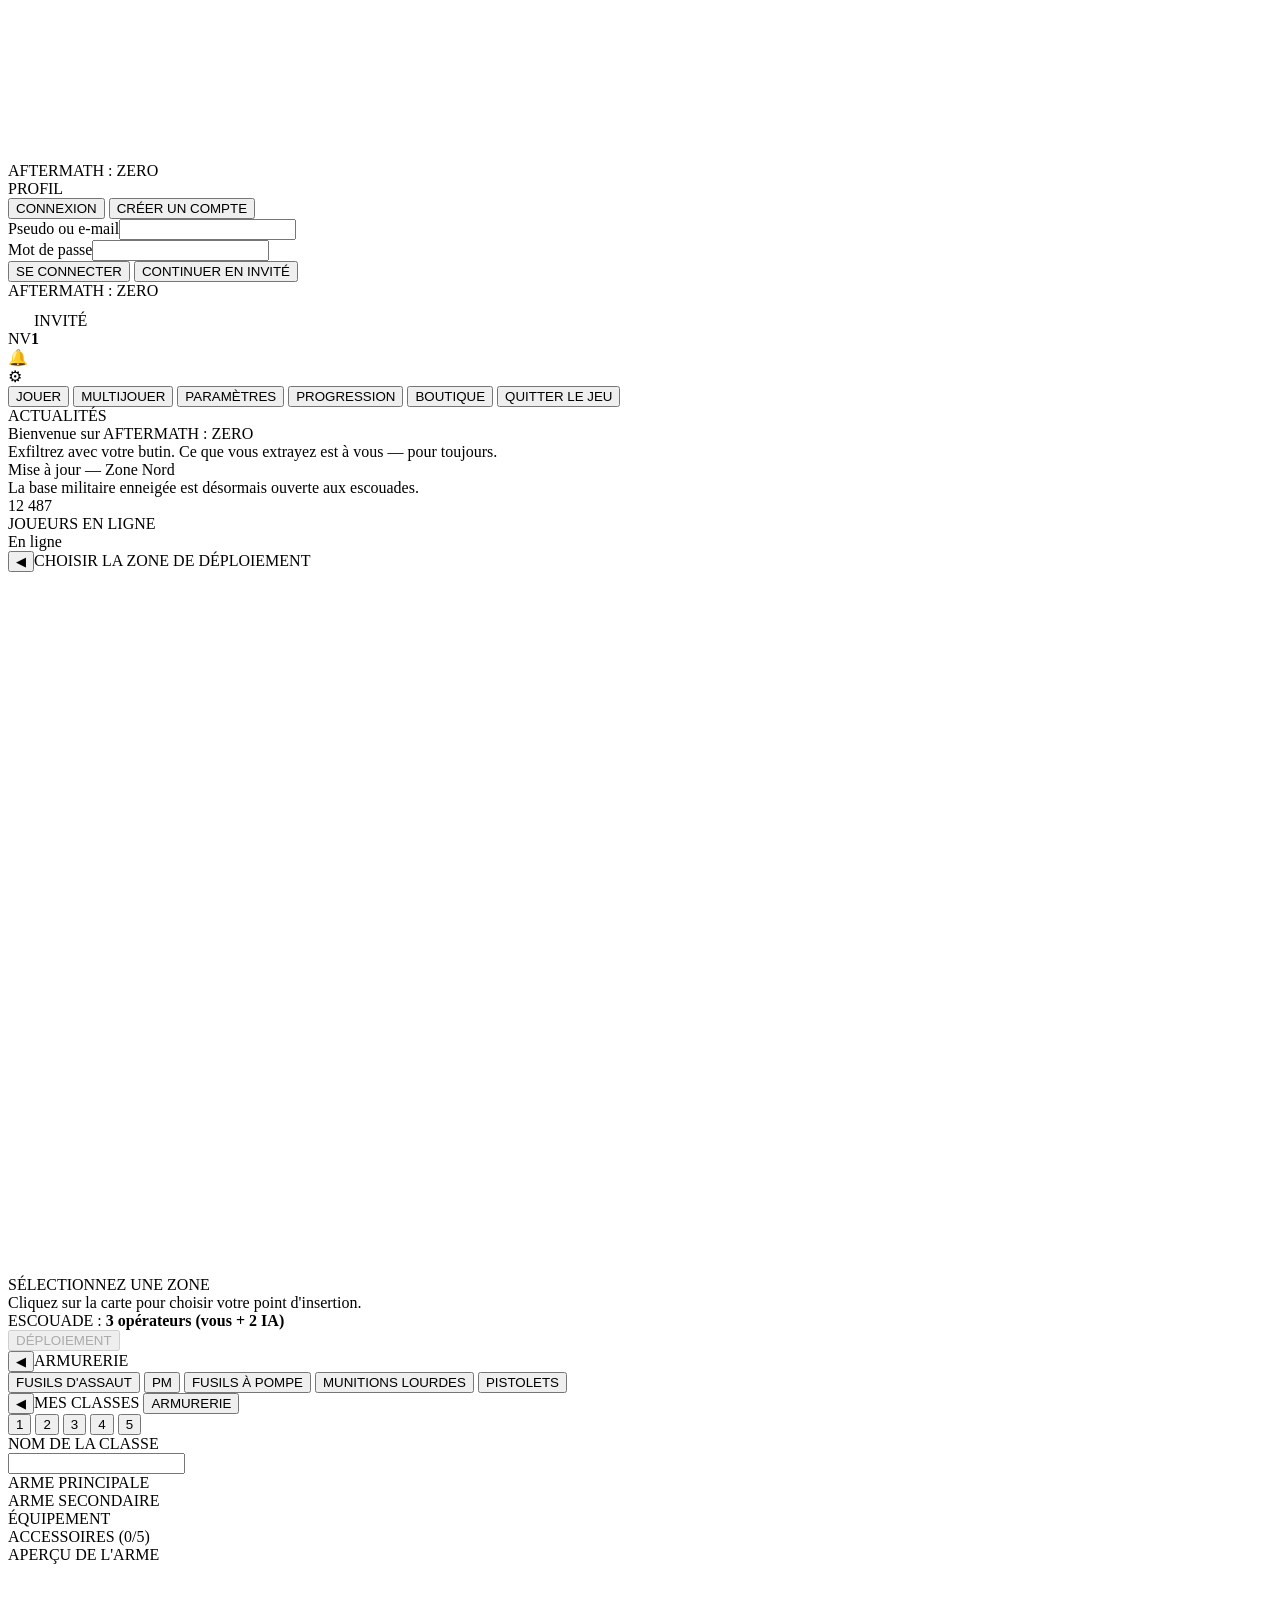
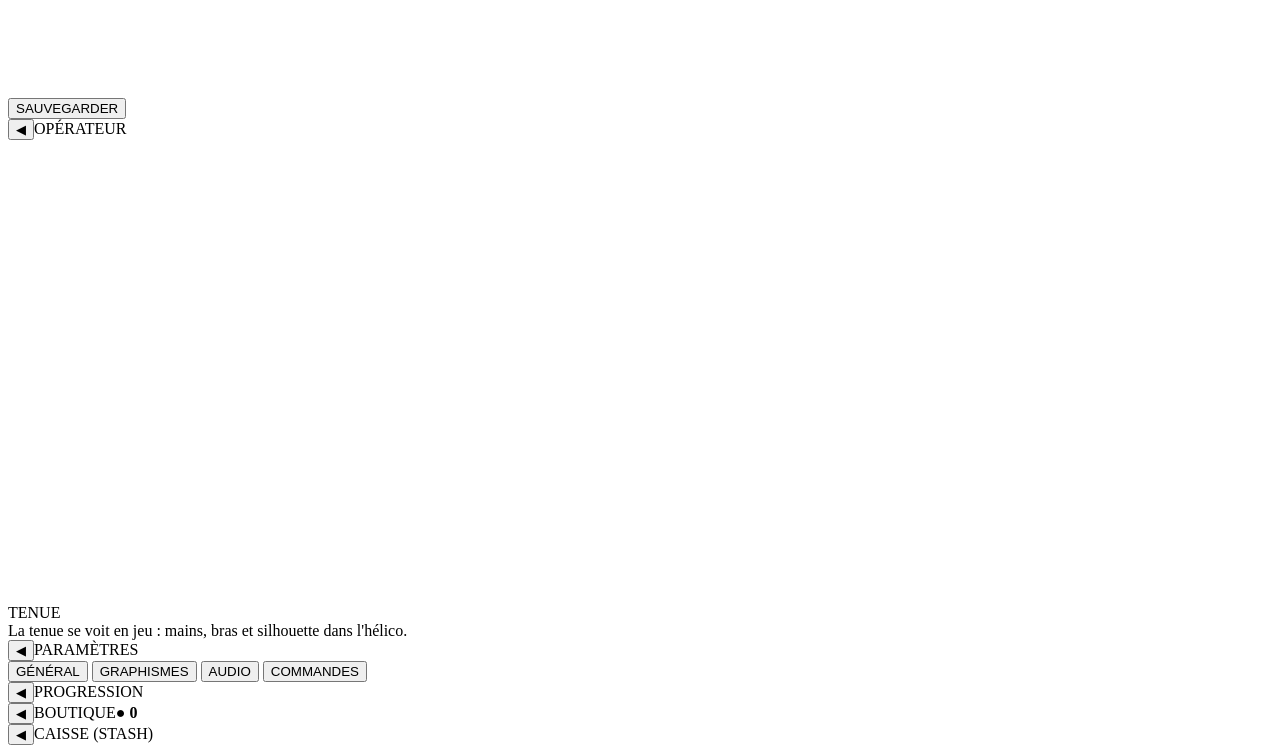
<file: src/head.html>
<!DOCTYPE html>
<html lang="fr">
<head>
<meta charset="UTF-8">
<meta name="viewport" content="width=device-width, initial-scale=1.0">
<title>AFTERMATH: ZERO</title>
<style>
/* MUSTASH-PLACEHOLDER-CSS */
</style>
</head>
<body>

<canvas id="menuFx"></canvas>
<div id="vign"></div>

<!-- ================= LOGIN ================= -->
<div id="scr-login" class="screen">
  <div class="login-box">
    <div class="login-title">AFTERMATH <span class="orange">: ZERO</span></div>
    <div class="login-sub">PROFIL</div>
    <div id="login-tabs">
      <button class="ltab active" data-t="login">CONNEXION</button>
      <button class="ltab" data-t="signup">CRÉER UN COMPTE</button>
    </div>
    <form id="form-login">
      <div class="field"><label>Pseudo ou e-mail</label><input id="li-id" type="text" autocomplete="username" required></div>
      <div class="field"><label>Mot de passe</label><input id="li-pass" type="password" autocomplete="current-password" required></div>
      <button class="btn-orange wide" type="submit">SE CONNECTER</button>
      <button class="btn-ghost wide" id="btn-guest" type="button">CONTINUER EN INVITÉ</button>
    </form>
    <form id="form-signup" hidden>
      <div class="field"><label>Pseudo</label><input id="su-name" type="text" maxlength="16" required></div>
      <div class="field"><label>Adresse e-mail</label><input id="su-mail" type="email" required></div>
      <div class="field"><label>Mot de passe</label><input id="su-pass" type="password" minlength="4" required></div>
      <div class="field"><label>Confirmer le mot de passe</label><input id="su-pass2" type="password" minlength="4" required></div>
      <button class="btn-orange wide" type="submit">CRÉER MON COMPTE</button>
    </form>
    <div id="login-err"></div>
  </div>
</div>

<!-- ================= MAIN MENU ================= -->
<div id="scr-main" class="screen">
  <div id="mm-topbar">
    <div id="mm-title">AFTERMATH<span class="orange"> : ZERO</span></div>
    <div id="mm-right">
      <div id="mm-profile" class="pill" title="Profil">
        <canvas id="mm-avatar" width="26" height="26"></canvas><span id="mm-pseudo">INVITÉ</span>
      </div>
      <div class="pill num" id="mm-lvl-pill"><span>NV</span><b id="mm-lvl">1</b></div>
      <div class="pill clickable" id="mm-bell" title="Notifications">&#128276;<i id="bell-dot" class="dot" hidden></i></div>
      <div class="pill clickable" id="mm-cog" title="Paramètres">&#9881;</div>
    </div>
  </div>

  <div id="mm-menu">
    <button class="mm-btn primary" data-go="play">JOUER</button>
    <button class="mm-btn" data-go="multi">MULTIJOUER</button>
    <button class="mm-btn" data-go="settings">PARAMÈTRES</button>
    <button class="mm-btn" data-go="progress">PROGRESSION</button>
    <button class="mm-btn" data-go="shop">BOUTIQUE</button>
    <button class="mm-btn" data-go="quit">QUITTER LE JEU</button>
  </div>

  <div id="mm-news">
    <div class="news-head">ACTUALITÉS</div>
    <div class="news-item sel">
      <div class="news-thumb" id="news-thumb"></div>
      <div><div class="news-t">Bienvenue sur AFTERMATH : ZERO</div>
      <div class="news-d">Exfiltrez avec votre butin. Ce que vous extrayez est à vous — pour toujours.</div></div>
    </div>
    <div class="news-item">
      <div class="news-thumb mini"></div>
      <div><div class="news-t">Mise à jour — Zone Nord</div>
      <div class="news-d">La base militaire enneigée est désormais ouverte aux escouades.</div></div>
    </div>
  </div>

  <div id="mm-online">
    <div class="num-big" id="online-count">12 487</div>
    <div class="lab">JOUEURS EN LIGNE</div>
    <div class="status"><i class="ok"></i> En ligne</div>
  </div>
</div>

<!-- ================= DEPLOY / MAP ================= -->
<div id="scr-deploy" class="screen">
  <div class="sub-head"><button class="btn-back">&#9664;</button><span>CHOISIR LA ZONE DE DÉPLOIEMENT</span></div>
  <div id="deploy-wrap">
    <canvas id="island-map" width="760" height="700"></canvas>
    <div id="deploy-side">
      <div id="zone-info">
        <div id="zone-name">SÉLECTIONNEZ UNE ZONE</div>
        <div id="zone-desc">Cliquez sur la carte pour choisir votre point d'insertion.</div>
      </div>
      <div id="squad-note">ESCOUADE : <b id="squad-count">3 opérateurs (vous + 2 IA)</b></div>
      <button class="btn-orange wide" id="btn-deploy" disabled>DÉPLOIEMENT</button>
    </div>
  </div>
</div>

<!-- ================= ARMORY ================= -->
<div id="scr-armory" class="screen">
  <div class="sub-head"><button class="btn-back">&#9664;</button><span>ARMURERIE</span></div>
  <div id="arm-tabs">
    <button class="atab active" data-cat="ar">FUSILS D'ASSAUT</button>
    <button class="atab" data-cat="smg">PM</button>
    <button class="atab" data-cat="shotgun">FUSILS À POMPE</button>
    <button class="atab" data-cat="lmg">MUNITIONS LOURDES</button>
    <button class="atab" data-cat="pistol">PISTOLETS</button>
  </div>
  <div id="arm-body">
    <div id="arm-list"></div>
    <div id="arm-detail"></div>
  </div>
</div>

<!-- ================= CLASSES ================= -->
<div id="scr-classes" class="screen">
  <div class="sub-head">
    <button class="btn-back">&#9664;</button><span>MES CLASSES</span>
    <button class="mm-btn small" id="btn-armory" style="margin-left:auto">ARMURERIE</button>
  </div>
  <div id="cls-tabs">
    <button class="ctab active" data-slot="0">1</button>
    <button class="ctab" data-slot="1">2</button>
    <button class="ctab" data-slot="2">3</button>
    <button class="ctab" data-slot="3">4</button>
    <button class="ctab" data-slot="4">5</button>
  </div>
  <div id="cls-body">
    <div id="cls-left">
      <div class="cls-sec">
        <div class="sec-t">NOM DE LA CLASSE</div>
        <input id="cls-name" type="text" maxlength="20">
      </div>
      <div class="cls-sec">
        <div class="sec-t">ARME PRINCIPALE</div>
        <div id="cls-primary" class="equip-grid"></div>
      </div>
      <div class="cls-sec">
        <div class="sec-t">ARME SECONDAIRE</div>
        <div id="cls-secondary" class="equip-grid"></div>
      </div>
      <div class="cls-sec">
        <div class="sec-t">ÉQUIPEMENT</div>
        <div id="cls-melee" class="equip-grid"></div>
      </div>
    </div>
    <div id="cls-right">
      <div class="sec-t" id="cls-att-title">ACCESSOIRES (0/5)</div>
      <div id="cls-attn"></div>
      <div id="cls-preview">
        <div class="sec-t">APERÇU DE L'ARME</div>
        <canvas id="cls-wview" width="360" height="130"></canvas>
      </div>
      <button class="btn-green wide" id="btn-save-class">SAUVEGARDER</button>
    </div>
  </div>
</div>

<!-- ================= OPERATOR ================= -->
<div id="scr-operator" class="screen">
  <div class="sub-head"><button class="btn-back">&#9664;</button><span>OPÉRATEUR</span></div>
  <div id="op-body">
    <canvas id="op-view" width="420" height="460"></canvas>
    <div id="op-side">
      <div class="sec-t">TENUE</div>
      <div id="op-outfits"></div>
      <div class="op-note">La tenue se voit en jeu : mains, bras et silhouette dans l'hélico.</div>
    </div>
  </div>
</div>

<!-- ================= SETTINGS ================= -->
<div id="scr-settings" class="screen">
  <div class="sub-head"><button class="btn-back">&#9664;</button><span>PARAMÈTRES</span></div>
  <div id="set-tabs">
    <button class="stab active" data-t="general">GÉNÉRAL</button>
    <button class="stab" data-t="gfx">GRAPHISMES</button>
    <button class="stab" data-t="audio">AUDIO</button>
    <button class="stab" data-t="controls">COMMANDES</button>
  </div>
  <div id="set-body"></div>
</div>

<!-- ================= PROGRESSION ================= -->
<div id="scr-progress" class="screen">
  <div class="sub-head"><button class="btn-back">&#9664;</button><span>PROGRESSION</span></div>
  <div id="prog-body"></div>
</div>

<!-- ================= SHOP ================= -->
<div id="scr-shop" class="screen">
  <div class="sub-head"><button class="btn-back">&#9664;</button><span>BOUTIQUE</span><span class="cash-lab">&#9679; <b id="shop-cash">0</b></span></div>
  <div id="shop-body"></div>
</div>

<!-- ================= STASH ================= -->
<div id="scr-stash" class="screen">
  <div class="sub-head"><button class="btn-back">&#9664;</button><span>CAISSE (STASH)</span></div>
  <div id="stash-body"></div>
</div>

<!-- ================= NOTIFICATIONS ================= -->
<div id="notif"></div>

<!-- ================= GAME ================= -->
<div id="game-wrap" hidden>
  <canvas id="gc"></canvas>
  <div id="hud">
    <div id="hud-topleft">
      <div id="mm-hud-mini"><canvas id="minimap" width="150" height="150"></canvas></div>
      <div id="hud-zone">VILLE EN RUINES</div>
    </div>
    <div id="hud-topright">
      <div id="hud-obj">BUTIN : <b id="hud-loot">0</b> &nbsp;&#9679; <b id="hud-cash">0</b></div>
      <div id="hud-timer">EXFIL : ZONE NON SÉCURISÉE</div>
    </div>
    <div id="crossbar"></div>
    <div id="hitmark" hidden>&#10005;</div>
    <div id="hud-bottomleft">
      <div id="hp-bar"><div id="hp-fill"></div></div>
      <div id="ar-bar"><div id="ar-fill"></div></div>
      <div id="hud-kit">KIT DE RÉANIMATION : <b id="hud-kit-n">1</b></div>
    </div>
    <div id="hud-bottomright">
      <div id="hud-weap">M4A1</div>
      <div id="hud-skin"><span id="hud-ammo">30</span><span class="ammo-res">/ 90</span></div>
    </div>
    <div id="interact" hidden><span class="key">E</span> <span id="interact-txt">Ramasser</span></div>
    <div id="revive-progress" hidden><div class="rev-lab">RÉANIMATION...</div><div class="rev-bar"><div id="rev-fill"></div></div></div>
    <div id="taken-dmg" hidden></div>
  </div>
  <div id="crosshair"></div>

  <div id="pause-menu" hidden>
    <div class="pause-title">PAUSE</div>
    <button class="mm-btn primary" id="pm-resume">REPRENDRE</button>
    <button class="mm-btn" id="pm-classes">MES CLASSES</button>
    <button class="mm-btn" id="pm-settings">PARAMÈTRES</button>
    <button class="mm-btn" id="pm-quit">ABANDONNER LA PARTIE</button>
  </div>

  <div id="downed-ui" hidden>
    <div class="down-title">VOUS ÊTES À TERRE</div>
    <div class="down-sub" id="down-sub">Un allié peut vous réanimer...</div>
    <div class="revbar"><div id="bleed-fill"></div></div>
    <div id="down-kit" hidden><span class="key">E</span> UTILISER LE KIT DE RÉANIMATION</div>
  </div>

  <div id="death-ui" hidden>
    <div class="death-title">MISE À MORT</div>
    <div class="death-sub">Vos armes débloquées restent dans votre Armurerie.</div>
    <button class="btn-orange" id="btn-death-menu">RETOUR AU MENU</button>
  </div>

  <div id="extract-ui" hidden>
    <div class="ex-title">EXFILTRATION</div>
    <div class="ex-sub">Restez dans la zone</div>
    <div class="revbar"><div id="ex-fill"></div></div>
  </div>

  <div id="results" hidden>
    <div class="res-title" id="res-title">MISSION RÉUSSIE</div>
    <div id="res-list"></div>
    <button class="btn-orange" id="btn-res-menu">RETOUR AU MENU</button>
  </div>
</div>

</body>
</html>
</file>
